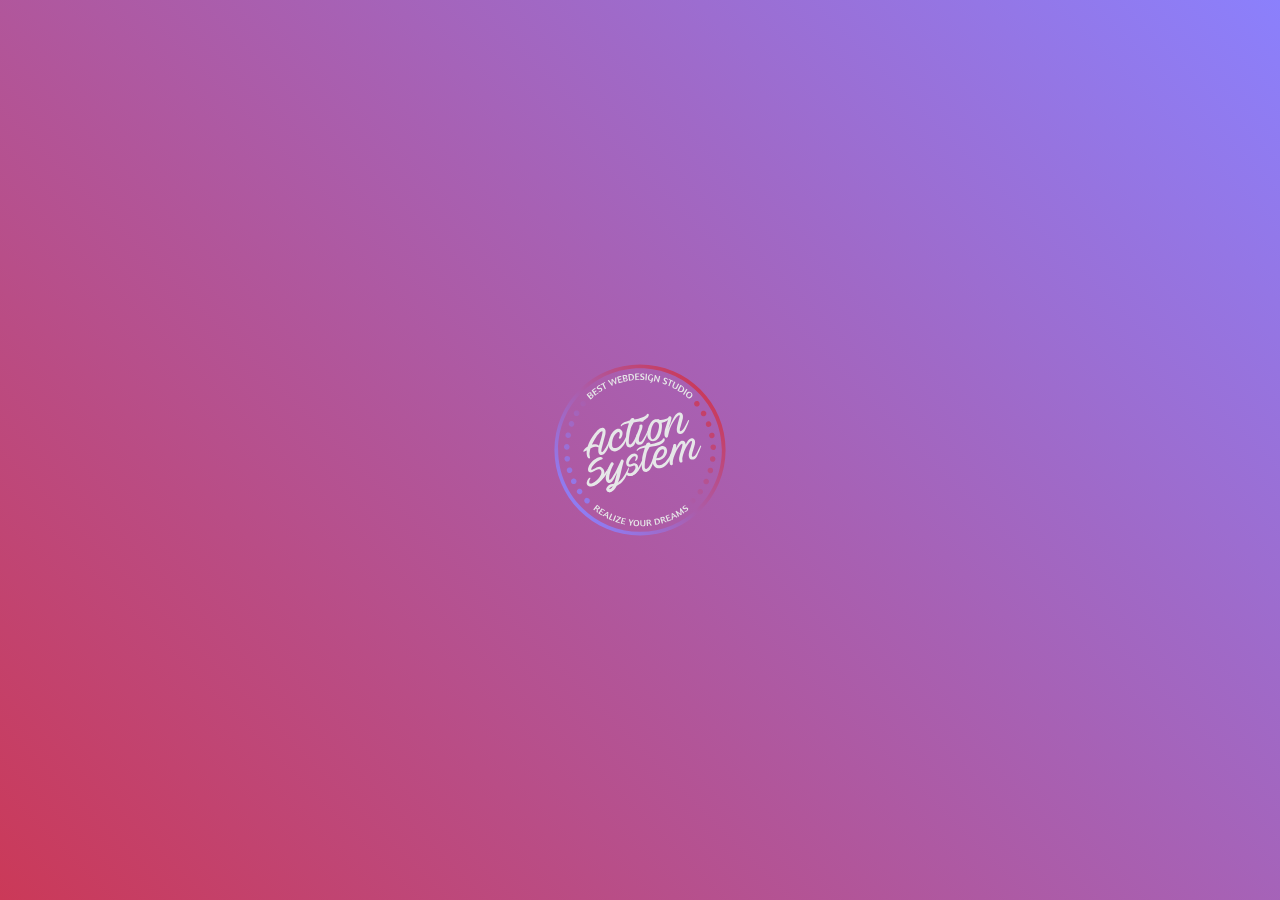
<file: learn-sass/index.html>
<!DOCTYPE html>
<html>
<head>
    <meta charset="UTF-8">
    <meta name="viewport" content="width=device-width, initial-scale=1.0">
    <title>SASS</title>
    <link rel="stylesheet" href="css/wfg.css">
    <link rel="stylesheet" href="css/style.css">
</head>
<body>
    <div class="banner">
        <div class="container full-height">
            <div class="row justify-center items-center full-height">
                <img src="img/action_system.svg" width="186px" height="186px" alt="" class="banner-logo">
            </div>
        </div>
    </div>
    <div class="container category">
        <div class="row justify-around items-center">
            <div class="lg-12 md-12 sm-12 ex-12 empty">

            </div>
            <div class="lg-3 md-4 sm-4 ex-10 page p-m-null">
                <div class="row justify-around items-center full-height main">
                    <div class="lg-3 md-3 sm-3 ex-3 page-logo">
                        <img src="img/action_system.svg" width="80px" height="80px" alt="">
                    </div>
                    <div class="lg-8 md-8 sm-8 ex-8 page-title">
                        Action system
                    </div>
                </div>
                <div class="row justify-center p-m-null page-more">
                    <div onclick="view(this)" href="" class="lg-6 md-6 sm-6 ex-6 p-m-null view">
                        View
                    </div>
                    <div href="" class="lg-6 md-6 sm-6 ex-6 p-m-null hide">
                        <a href="">Open</a>
                    </div>
                </div>
            </div>
            <div class="lg-3 md-4 sm-4 ex-10 page p-m-null">
                <div class="row justify-around items-center full-height main">
                    <div class="lg-3 md-3 sm-3 ex-3 page-logo">
                        <img src="img/action_system.svg" width="80px" height="80px" alt="">
                    </div>
                    <div class="lg-8 md-8 sm-8 ex-8 page-title">
                        Action system
                    </div>
                </div>
                <div class="row justify-center p-m-null page-more">
                    <div onclick="view(this)" href="" class="lg-6 md-6 sm-6 ex-6 p-m-null view">
                        View
                    </div>
                    <div href="" class="lg-6 md-6 sm-6 ex-6 p-m-null hide">
                        <a href="">Open</a>
                    </div>
                </div>
            </div>
            <div class="lg-3 md-4 sm-4 ex-10 page p-m-null">
                <div class="row justify-around items-center full-height main">
                    <div class="lg-3 md-3 sm-3 ex-3 page-logo">
                        <img src="img/action_system.svg" width="80px" height="80px" alt="">
                    </div>
                    <div class="lg-8 md-8 sm-8 ex-8 page-title">
                        Action system
                    </div>
                </div>
                <div class="row justify-center p-m-null page-more">
                    <div onclick="view(this)" href="" class="lg-6 md-6 sm-6 ex-6 p-m-null view">
                        View
                    </div>
                    <div href="" class="lg-6 md-6 sm-6 ex-6 p-m-null hide">
                        <a href="">Open</a>
                    </div>
                </div>
            </div>
            <div class="lg-3 md-4 sm-4 ex-10 page p-m-null">
                <div class="row justify-around items-center full-height main">
                    <div class="lg-3 md-3 sm-3 ex-3 page-logo">
                        <img src="img/action_system.svg" width="80px" height="80px" alt="">
                    </div>
                    <div class="lg-8 md-8 sm-8 ex-8 page-title">
                        Action system
                    </div>
                </div>
                <div class="row justify-center p-m-null page-more">
                    <div onclick="view(this)" href="" class="lg-6 md-6 sm-6 ex-6 p-m-null view">
                        View
                    </div>
                    <div href="" class="lg-6 md-6 sm-6 ex-6 p-m-null hide">
                        <a href="">Open</a>
                    </div>
                </div>
            </div>
            <div class="lg-3 md-4 sm-4 ex-10 page p-m-null">
                <div class="row justify-around items-center full-height main">
                    <div class="lg-3 md-3 sm-3 ex-3 page-logo">
                        <img src="img/action_system.svg" width="80px" height="80px" alt="">
                    </div>
                    <div class="lg-8 md-8 sm-8 ex-8 page-title">
                        Action system
                    </div>
                </div>
                <div class="row justify-center p-m-null page-more">
                    <div onclick="view(this)" href="" class="lg-6 md-6 sm-6 ex-6 p-m-null view">
                        View
                    </div>
                    <div href="" class="lg-6 md-6 sm-6 ex-6 p-m-null hide">
                        <a href="">Open</a>
                    </div>
                </div>
            </div>
            <div class="lg-3 md-4 sm-4 ex-10 page p-m-null">
                <div class="row justify-around items-center full-height main">
                    <div class="lg-3 md-3 sm-3 ex-3 page-logo">
                        <img src="img/action_system.svg" width="80px" height="80px" alt="">
                    </div>
                    <div class="lg-8 md-8 sm-8 ex-8 page-title">
                        Action system
                    </div>
                </div>
                <div class="row justify-center p-m-null page-more">
                    <div onclick="view(this)" href="" class="lg-6 md-6 sm-6 ex-6 p-m-null view">
                        View
                    </div>
                    <div href="" class="lg-6 md-6 sm-6 ex-6 p-m-null hide">
                        <a href="">Open</a>
                    </div>
                </div>
            </div>
            <div class="preview">
                <div class="container full-height">
                    <div class="row justify-center items-center full-height">
                        <div class="lg-6">
                            <div class="row more-info">
                                <img src="img/screen.jpg" alt="" class="lg-12 p-m-null look-page">
                                <div class="lg-12 p-m-null info">
                                    <div class="row justify-center items-center full-height">
                                        <div class="title lg-12"><h2>Action system</h2></div>
                                        <div class="desc lg-12">Lorem ipsum dolor sit amet, consectetur adipisicing elit. Minima, quo explicabo suscipit facilis ipsam fuga. A voluptate minus culpa laudantium praesentium recusandae repellendus, esse cupiditate nisi tempora! Natus ut, odit.</div>
                                        <button class="open lg-offset-8 lg-3">Open</button>
                                    </div>
                                </div>
                            </div>
                        </div>
                    </div>
                </div>
            </div>
        </div>
    </div>
    <script src="js/jquery-2.2.0.js" charset="utf-8"></script>
    <script type="text/javascript">
    $('.preview').fadeOut(0);
    $(document).ready(function() {
        setTimeout(function() {
            $('.banner').animate({
                "height":"200px"
            }, 1000);
        }, 1000);
    });
    function view(x) {
        $('.preview').fadeIn(500);
    };
    $('.preview').click(function() {
        $(this).fadeOut(500);
    });
    </script>
</body>
</html>
</file>
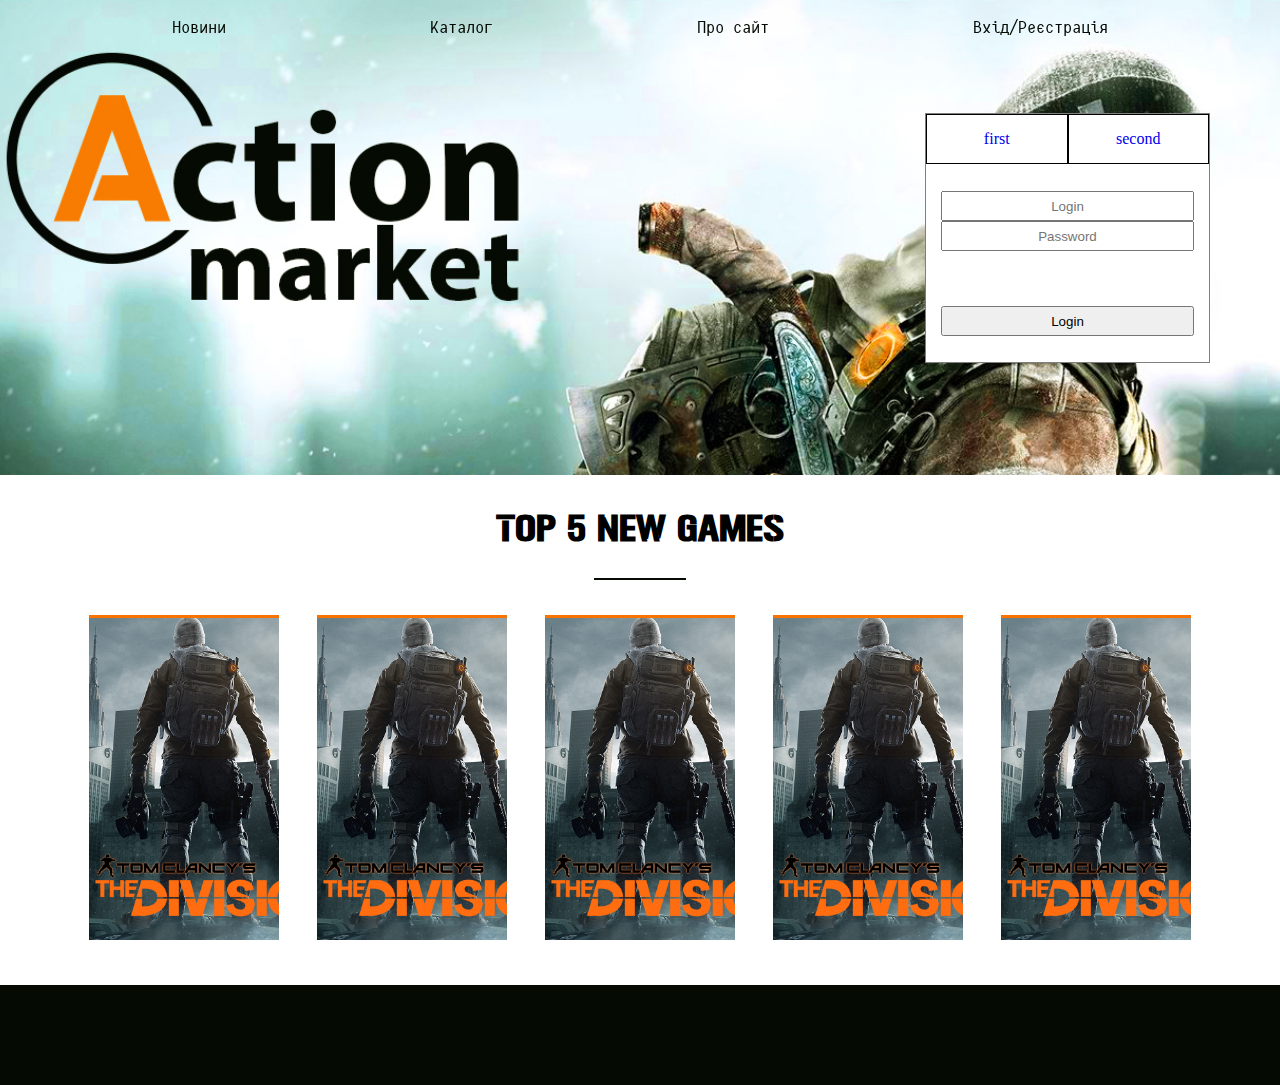
<file: shop/index.html>
<!DOCTYPE html>
<html>
<head>
    <meta charset="UTF-8">
    <meta name="viewport" content="width=device-width, initial-scale=1.0">
    <title>Home page</title>
    <link rel="stylesheet" href="css/wfg.css">
    <link rel="stylesheet" href="css/fonts.css">
    <link rel="stylesheet" href="css/style.css">
</head>
<body>
    <header class="header">
        <div class="container">
            <div class="row justify-around items-center hero-menu">
                <a href="">Новини</a>
                <a href="">Каталог</a>
                <a href="">Про сайт</a>
                <a href="log-reg.html">Вхід/Реєстрація</a>
            </div>
        </div>
    </header>

    <div class="banner p_m">
        <div class="container log-reg full-height">
            <div class="row justify-end items-center full-height">
                <ul class="lg-3 row tabs">
                    <li class="lg-6 row justify-center items-center tab cur"><a href="#t-1">first</a></li>
                    <li class="lg-6 row justify-center items-center tab"><a href="#t-2">second</a></li>
                    <div id="t-1" class="lg-12 row justify-center items-center tabbb">
                        <div class="lg-12 row inputs">
                            <input class="lg-12" type="text" name="login" id="" placeholder="Login">
                            <input class="lg-12" type="passwrod" name="password" id="" placeholder="Password">
                        </div>

                        <input class="lg-12" type="button" name="log" id="" value="Login">
                    </div>
                    <div id="t-2" class="lg-12 row justify-center items-center tabbb">
                        <div class="lg-12 row inputs">
                            <input class="lg-12" type="text" name="login" id="" placeholder="Login">
                            <input class="lg-12" type="passwrod" name="password" id="" placeholder="Password">
                            <input class="lg-12" type="passwrod" name="repassword" id="" placeholder="Re-Password">
                        </div>
                        <input class="lg-12" type="button" name="log" id="" value="Login">
                    </div>
                </ul>
            </div>
        </div>
    </div>
    <div class="new-5">
        <div class="container">
            <div class="row justify-around items-center">
                <h1 class="lg-12 text">
                    TOP 5 NEW GAMES
                </h1>
                <div class=" lg-12 row justify-center line">
                    <div class="lg-1 second-line">

                    </div>
                </div>
                <div class="lg-2 row short-game p_m">
                    <div class="lg-12 control p_m">
                        <div class="row justify-center items-center full-height">
                            <div class="lg-6 view">
                                <a href="">View</a>
                            </div>
                            <div class="lg-6 buy">
                                <a href="">Buy</a>
                            </div>
                            <div class="lg-12 title">
                                <h5>The Division</h5>
                            </div>
                            <div class="lg-12 price">
                                <h4>500 uah</h4>
                            </div>
                        </div>
                    </div>
                    <img src="img/the_division.jpg" alt="">
                </div>
                <div class="lg-2 row short-game p_m">
                    <div class="lg-12 control p_m">
                        <div class="row justify-center items-center full-height">
                            <div class="lg-6 view">
                                <a href="">View</a>
                            </div>
                            <div class="lg-6 buy">
                                <a href="">Buy</a>
                            </div>
                            <div class="lg-12 title">
                                <h5>The Division</h5>
                            </div>
                            <div class="lg-12 price">
                                <h4>500 uah</h4>
                            </div>
                        </div>
                    </div>
                    <img src="img/the_division.jpg" alt="">
                </div>
                <div class="lg-2 row short-game p_m">
                    <div class="lg-12 control p_m">
                        <div class="row justify-center items-center full-height">
                            <div class="lg-6 view">
                                <a href="">View</a>
                            </div>
                            <div class="lg-6 buy">
                                <a href="">Buy</a>
                            </div>
                            <div class="lg-12 title">
                                <h5>The Division</h5>
                            </div>
                            <div class="lg-12 price">
                                <h4>500 uah</h4>
                            </div>
                        </div>
                    </div>
                    <img src="img/the_division.jpg" alt="">
                </div>
                <div class="lg-2 row short-game p_m">
                    <div class="lg-12 control p_m">
                        <div class="row justify-center items-center full-height">
                            <div class="lg-6 view">
                                <a href="">View</a>
                            </div>
                            <div class="lg-6 buy">
                                <a href="">Buy</a>
                            </div>
                            <div class="lg-12 title">
                                <h5>The Division</h5>
                            </div>
                            <div class="lg-12 price">
                                <h4>500 uah</h4>
                            </div>
                        </div>
                    </div>
                    <img src="img/the_division.jpg" alt="">
                </div>
                <div class="lg-2 row short-game p_m">
                    <div class="lg-12 control p_m">
                        <div class="row justify-center items-center full-height">
                            <div class="lg-6 view">
                                <a href="">View</a>
                            </div>
                            <div class="lg-6 buy">
                                <a href="">Buy</a>
                            </div>
                            <div class="lg-12 title">
                                <h5>The Division</h5>
                            </div>
                            <div class="lg-12 price">
                                <h4>500 uah</h4>
                            </div>
                        </div>
                    </div>
                    <img src="img/the_division.jpg" alt="">
                </div>
            </div>
        </div>
    </div>
    <footer>

    </footer>
    <script src="js/jquery-2.2.0.js" charset="utf-8"></script>
    <script src="js/jquery.transform2d.js" charset="utf-8"></script>
    <script src="js/jquery.animate-shadow.js" charset="utf-8"></script>
    <script src="js/common.js" charset="utf-8"></script>
    <script>
        $(window).scroll(function(){
            if ($(this).scrollTop() > 1) {
                $('header').css('background','rgb(255, 255, 255)');
                $('header').css('border-bottom','solid 1px black');
            }
            else if ($(this).scrollTop() < 1) {
                $('header').css('background','transparent');
                $('header').css('border-bottom','none');
            }
    });
    $('.row a').click(function(event) {
        event.preventDefault();
        $(this).parent().addClass('cur');
        $(this).parent().siblings().removeClass('cur');
        var tab = $(this).attr("href");
        $(".tabbb").not(tab).css("display", "none");
        $(tab).fadeIn();
    });
    </script>
</body>
</html>
</file>
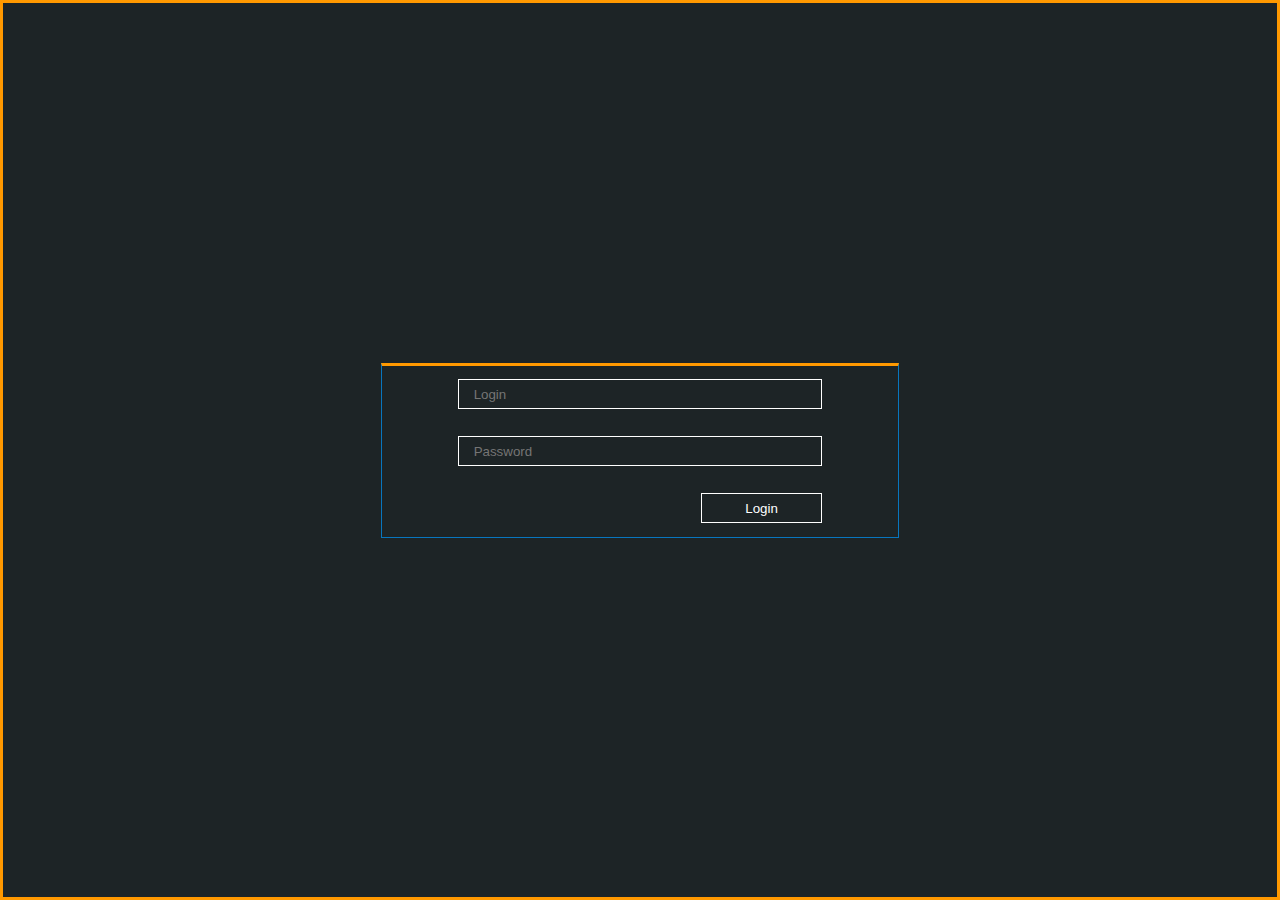
<file: Applications/authform/index.html>
<!DOCTYPE html>
<html>
<head>
    <meta charset="UTF-8">
    <title>Auth</title>
    <link rel="stylesheet" href="css/wfg.css">
    <link rel="stylesheet" href="css/fonts.css">
    <link rel="stylesheet" href="css/main.css">
</head>
<body>
    <div class="full_page container">
        <div class="row justify-center items-center full_height">
            <form class="form_auth lg-5 row justify-around items-center" action="">
                <input class="login_t lg-9" type="text" name="login" placeholder="Login">
                <input class="password_t lg-9" type="password" name="password" placeholder="Password">
                <div class="lg-9 row justify-end p-off">
                    <input class="submit_b lg-4" type="submit" name="submit" value="Login">
                </div>
            </form>
        </div>
    </div>
</body>
</html>
</file>
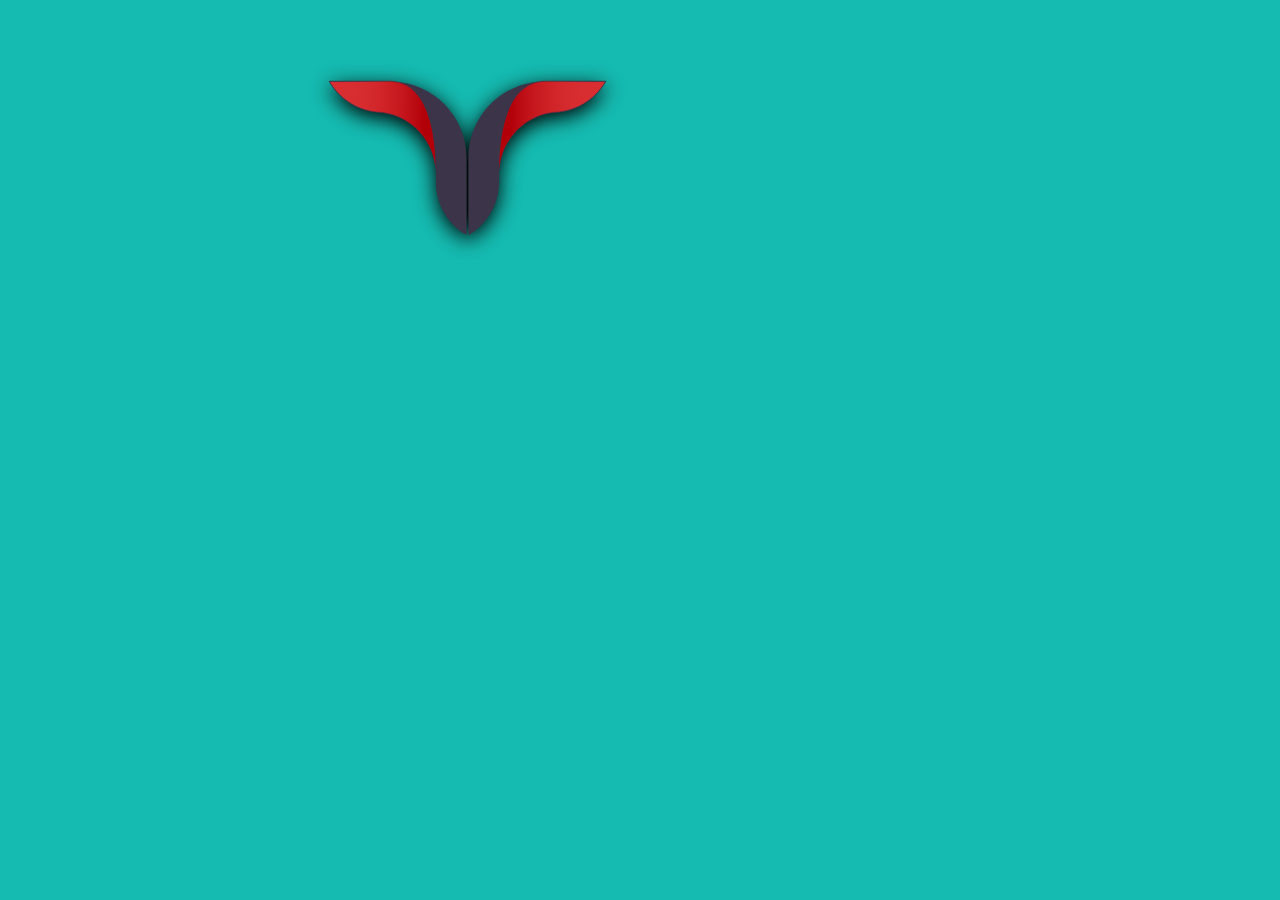
<file: Laboratory/prob/index.html>
<!DOCTYPE html>
<html>
<head>
    <meta charset="UTF-8">
    <title>prob</title>
    <link rel="stylesheet" href="css/main.css">
    <link rel="stylesheet" href="css/wfg.css">
</head>
<body>
    <!-- <div class="container">
        <div class="row bg justify-center items-center">
            <div class="lg-12">
                <div class="op_red_1">

                </div>
                <div class="op_blue_1">

                </div>
                <div class="op_red_2">

                </div>
                <div class="op_red_m_1">

                </div>
                <div class="op_red_m_2">

                </div>
                <div class="op_blue_2">

                </div>
                <div class="op_text">
                    NETMIX
                </div>
            </div>
        </div>
    </div> -->
    <div class="new row justify-center items-center">
        <!-- <img src="img/new.svg" alt=""> -->
        <svg id="Layer_1">
        <g>
    	<image overflow="visible" width="1410" height="892" xlink:href="img/64FDC24B.png"  transform="matrix(0.24 0 0 0.24 -1.6544 5.8333)"></image>
    	<g>
        <g>
			<path fill="#3C3449" d="M242.4,31.4c-41.1,1.4-74,35.2-74,76.6c0,0.1,0,0.2,0,0.3v76.4h0.6c18-10.7,30.1-30.3,30.1-52.8l0-8.6
				c0-1.2,0-2.4,0.1-3.6C199.3,89.9,205,33.9,242.4,31.4z"/>
			<path fill="#D82E31" stroke="#3C3449" stroke-miterlimit="10" d="M245.1,31.3c-0.9,0-1.8,0-2.7,0.1
				c-37.4,2.6-43.1,58.5-43.2,88.4c1.7-29.6,24.4-53.6,53.5-57.3c0,0,0.5-0.1,0.9-0.1c1.9-0.2,3.8-0.3,5.7-0.4
				c20-2.2,37-14,46.5-30.7H245.1z"/>
			<linearGradient id="SVGID_1_" gradientUnits="userSpaceOnUse" x1="210.8471" y1="75.7899" x2="290.6672" y2="74.2171">
				<stop  offset="0" style="stop-color:#B20009"/>
				<stop  offset="1" style="stop-color:#D82E31;stop-opacity:0"/>
			</linearGradient>
			<path fill="url(#SVGID_1_)" d="M245.1,31.3c-0.9,0-1.8,0-2.7,0.1c-37.4,2.6-43.1,58.5-43.2,88.4c1.7-29.6,24.4-53.6,53.5-57.3
				c0,0,0.5-0.1,0.9-0.1c1.9-0.2,3.8-0.3,5.7-0.4c20-2.2,37-14,46.5-30.7H245.1z"/>
			<path fill="#3C3449" d="M92.6,31.4c41.1,1.4,74,35.2,74,76.6c0,0.1,0,0.2,0,0.3v76.4H166c-18-10.7-30.1-30.3-30.1-52.8l0-8.6
				c0-1.2,0-2.4-0.1-3.6C135.7,89.9,129.9,33.9,92.6,31.4z"/>
			<path fill="#D82E31" stroke="#3C3449" stroke-miterlimit="10" d="M89.9,31.3c0.9,0,1.8,0,2.7,0.1c37.4,2.6,43.1,58.5,43.2,88.4
				c-1.7-29.6-24.4-53.6-53.5-57.3c0,0-0.5-0.1-0.9-0.1c-1.9-0.2-3.8-0.3-5.7-0.4c-20-2.2-37-14-46.5-30.7H89.9z"/>

				<linearGradient id="SVGID_2_" gradientUnits="userSpaceOnUse" x1="-1761.1528" y1="75.7899" x2="-1681.3328" y2="74.2171" gradientTransform="matrix(-1 0 0 1 -1637.0374 0)">
				<stop  offset="0" style="stop-color:#B20009"/>
				<stop  offset="1" style="stop-color:#D82E31;stop-opacity:0"/>
			</linearGradient>
			<path fill="url(#SVGID_2_)" d="M89.9,31.3c0.9,0,1.8,0,2.7,0.1c37.4,2.6,43.1,58.5,43.2,88.4c-1.7-29.6-24.4-53.6-53.5-57.3
				c0,0-0.5-0.1-0.9-0.1c-1.9-0.2-3.8-0.3-5.7-0.4c-20-2.2-37-14-46.5-30.7H89.9z"/>
		</g>
        </svg>
    </div>
    <script src="js/jquery-2.1.4.js" charset="utf-8"></script>
    <script src="js/jquery.transform2d.js" charset="utf-8"></script>
    <script src="js/boxshadow.js" charset="utf-8"></script>
    <script type="text/javascript">
        $(document).ready(function() {

            $('.new svg').animate({
                'margin-top': '-250px'
            }, 1000);
            setTimeout(function() {
                $('svg image').fadeOut(2000);
            }, 1000);

            $('.op_red_1').animate({
                'margin-left': '200px'
            }, 1000)
            $('.op_red_2').animate({
                'margin-left': '620px'
            }, 1000)
            setTimeout(function() {
                $('.op_blue_1').animate({
                    'top': '125px'
                }, 1000)
            }, 1000);
            setTimeout(function() {
                $('.op_red_m_1').animate({
                    'margin-left': '212.5px'
                }, 1000)
                $('.op_red_m_2').animate({
                    'margin-left': '632.5px'
                }, 1000)
            }, 2000)
            setTimeout(function() {
                $('.op_blue_2').css('opacity', 1);
                $('.op_blue_2').animate({
                    'transform': 'scale(1, 1) rotate(45deg)'
                }, 1000)
            }, 3000)
            setTimeout(function() {
                $('.op_text').animate({
                    'opacity': '1',
                }, 1000)
            }, 4000)
        });
    </script>
</body>
</html>
</file>
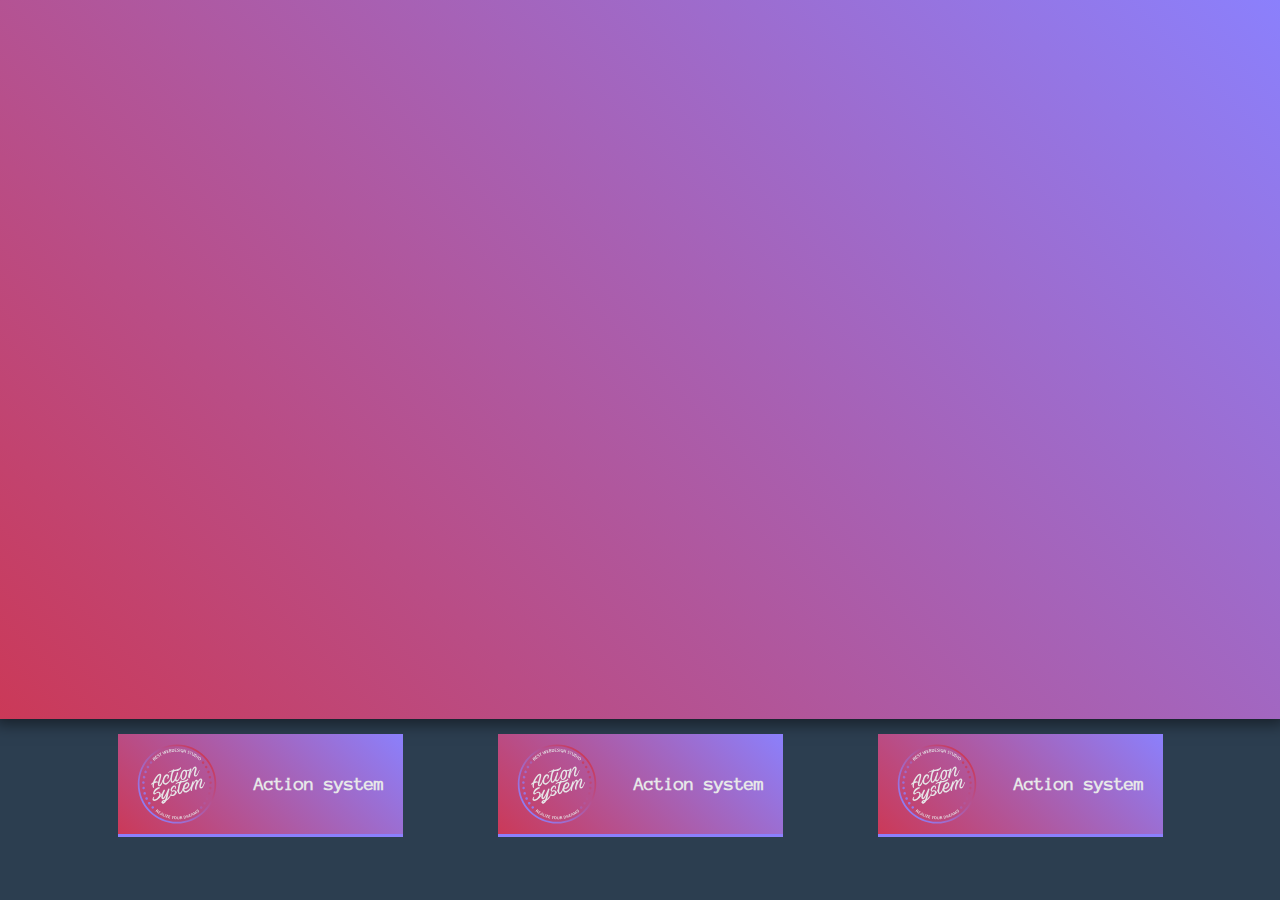
<file: login_page/categories.html>
<!DOCTYPE html>
<html>
<head>
    <meta charset="UTF-8">
    <meta name="viewport" content="width=device-width, initial-scale=1.0">
    <title>Categories</title>
    <link rel="stylesheet" href="wfg.css">
    <link rel="stylesheet" href="categories.css">
    <style media="screen">

    </style>
</head>
<body>
    <div class="load-page">

    </div>
    <div class="container category">
        <div class="row justify-around">
            <div onmouseenter="enter(this)" class="lg-3 page">
                <div class="row items-center full-height">
                    <img src="action_system.svg" alt="" width="86px" height="86px" class="lg-5 page-logo">
                    <h3 class="lg-7 page-title">Action system</h3>
                </div>
                <div class="row page-more">
                    <a href="" class="lg-6 page-view">
                        View
                    </a>
                    <a href="" class="lg-6 page-hide">
                        Hide
                    </a>
                </div>
            </div>
            <div onmouseenter="enter(this)" class="lg-3 page">
                <div class="row items-center full-height">
                    <img src="action_system.svg" alt="" width="86px" height="86px" class="lg-5 page-logo">
                    <h3 class="lg-7 page-title">Action system</h3>
                </div>
                <div class="row page-more">
                    <a href="" class="lg-6 page-view">
                        View
                    </a>
                    <a href="" class="lg-6 page-hide">
                        Hide
                    </a>
                </div>
            </div>
            <div onmouseenter="enter(this)" class="lg-3 page">
                <div class="row items-center full-height">
                    <img src="action_system.svg" alt="" width="86px" height="86px" class="lg-5 page-logo">
                    <h3 class="lg-7 page-title">Action system</h3>
                </div>
                <div class="row page-more">
                    <a href="" class="lg-6 page-view">
                        View
                    </a>
                    <a href="" class="lg-6 page-hide">
                        Hide
                    </a>
                </div>
            </div>
        </div>
    </div>
    <script src="jquery-2.2.0.js" charset="utf-8"></script>
    <script src="jquery.transform2d.js" charset="utf-8"></script>
    <script type="text/javascript">
        $(document).ready(function() {
            setTimeout(function() {
                $('.load-page').animate({
                    "height":"200px"
                }, 500);
            }, 500);
        });
        function enter(x) {
            $(x).children('.page-more').animate({
                "height":"25px"
            }, 250);
            setTimeout(function() {
                $(x).children('.page-more').children().animate({
                    "opacity":1
                }, 250);
            }, 500);
        };
        $('.page').mouseleave(function() {
            $('.page-more').animate({
                height: 0
            }, 250);
            $('.page-more').children().animate({
                "opacity": 0
            }, 250);
        });
        if ($('.page-more').css('height',0)) {
            $('.page-more a').css('opacity',0);
        }
    </script>
</body>
</html>
</file>
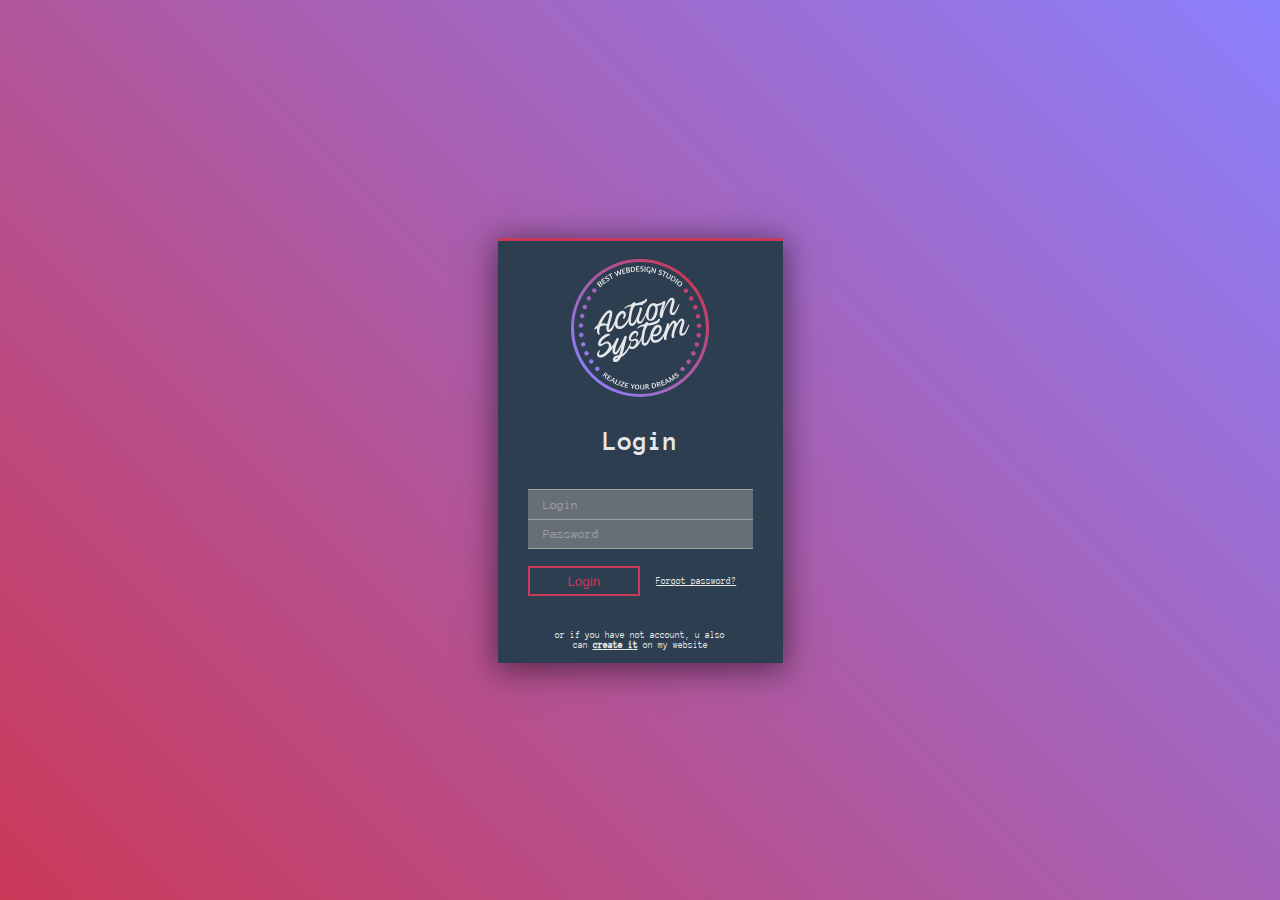
<file: login_page/login.html>
<!DOCTYPE html>
<html>
<head>
    <meta charset="UTF-8">
    <meta name="viewport" content="width=device-width, initial-scale=1.0">
    <title>Login Page</title>
    <link rel="stylesheet" href="wfg.css">
    <link rel="stylesheet" href="main.css">
</head>
<body>
    <div class="all_page full_height">
        <!-- Виведення повідомлення зверху
         <div class="error">
            <div class="container">
                <div class="row justify-center">
                    <div class="lg-12 row">
                        <h3 class="lg-12">Please check your inputs login or password on corrected</h3>
                    </div>
                </div>
            </div>
        </div>
        <div class="excelent">
            <div class="container">
                <div class="row justify-center">
                    <div class="lg-12 row">
                        <h3 class="lg-12">All values are good</h3>
                    </div>
                </div>
            </div>
        </div> -->
        <div class="container full_height">
            <div class="row justify-center items-center full_height">
                <div class="lg-3 md-4 sm-6 ex-8 row form_login">
                    <div class="ex_er">
                        <h4></h4>
                    </div>
                    <div class="row items-center full_height">
                        <div class="lg-12 md-12 sm-12 ex-12 row justify-center logo">
                            <img src="action_system.svg" width="150" height="150" alt="">
                        </div>
                        <div class="lg-12 md-12 sm-12 ex-12 row justify-center title">
                            <h1>Login</h1>
                        </div>
                        <form class="row justify-center items-center form_log" action="" method="post">
                            <div class="lg-12 md-12 sm-12 ex-12 row inputs">
                                <input id="log" class="lg-12 md-12 sm-12 ex-12 log required" type="text" placeholder="Login">
                                <input id="pass" class="lg-12 md-12 sm-12 ex-12 required" type="password" placeholder="Password">
                            </div>
                            <div class="lg-12 md-12 sm-12 ex-12 row justify-around sub">
                                <input class="lg-6 md-6 sm-6 ex-6 submit_button" onclick="cl()" type="button" value="Login">
                                <a class="lg-6 md-6 sm-6 ex-6 pass" href="">Forgot password?</a>
                            </div>
                        </form>
                        <div class="lg-12 md-12 sm-12 ex-12 row justify-center link_reg">
                            <p class="lg-11 md-11 sm-11 ex-11">or if you have not account, u also can <b><a href="">create it</a></b> on my website</p>
                        </div>
                    </div>
                </div>
            </div>
        </div>
    </div>
</body>
<script src="jquery-2.2.0.js" charset="utf-8"></script>
<script src="jquery.transform2d.js" charset="utf-8"></script>
<script type="text/javascript">
    function cl() {
        if ($.trim($('input[type=text].required').val()) != '' && $.trim($('input[type=password].required').val()) != '') {
            $('.ex_er').animate({
                height:0
            }, 500);
            setTimeout(function() {
                $('.ex_er').css("background","rgb(138, 194, 73)");
                $('.ex_er').animate({
                    height:"25px"
                }, 500);
                $('.ex_er').children('h4').text('All values are good');
            }, 500);
            setTimeout(function() {
                $('.ex_er').animate({
                    height:0
                }, 500);
            }, 3000);
            setTimeout(function() {
                $('.ex_er').children('h4').text('');
                window.location= "sites.html";
            }, 3499);
        }
        else {
            $('.ex_er').animate({
                height:0
            }, 500);
            setTimeout(function() {
                $('.ex_er').css("background","rgb(243, 66, 53)");
                $('.ex_er').animate({
                    height:"25px"
                }, 500);
                $('.ex_er').children('h4').text('Values not correct');
            }, 500);
            setTimeout(function() {
                $('.ex_er').animate({
                    height:0
                }, 500);
            }, 3000);
            setTimeout(function() {
                $('.ex_er').children('h4').text('');
            }, 3499);
        }
    };
</script>
</html>
<!--




VSE TYT !!!!!!!!!!!!!!!!!!!!!!!!!!!!!!!!!!




function cl() {
    if ($.trim($('input[type=text].required').val()) != '' && $.trim($('input[type=password].required').val()) != '') {
        $('.error').animate({
            "margin-top":"-55px"
        }, 1000);
        $('.excelent').animate({
            "margin-top":0
        }, 1000);
        setTimeout(function() {
            $('.excelent').animate({
                "margin-top":"-55px"
            }, 1000);
        }, 3000);
    }
    else {
        $('.excelent').animate({
            "margin-top":"-55px"
        }, 1000);
        $('.error').animate({
            "margin-top":0
        }, 1000);
        setTimeout(function() {
            $('.error').animate({
                "margin-top":"-55px"
            }, 1000);
        }, 3000);
    }
};
 -->
<!-- $('.submit_button').click(function() {
    if (($('.log').val() == '') && ($('.pass').val() == '')) {
        $('.error').animate({
            "margin-top":"-55px"
        }, 1000);
        $('.excelent').animate({
            "margin-top":0
        }, 1000);
        setTimeout(function() {
            $('.excelent').animate({
                "margin-top":"-55px"
            }, 1000);
        }, 3000);
    }
    else {
        $('.excelent').animate({
            "margin-top":"-55px"
        }, 1000);
        $('.error').animate({
            "margin-top":0
        }, 1000);
        setTimeout(function() {
            $('.error').animate({
                "margin-top":"-55px"
            }, 1000);
        }, 3000);
    };
}); -->
</file>
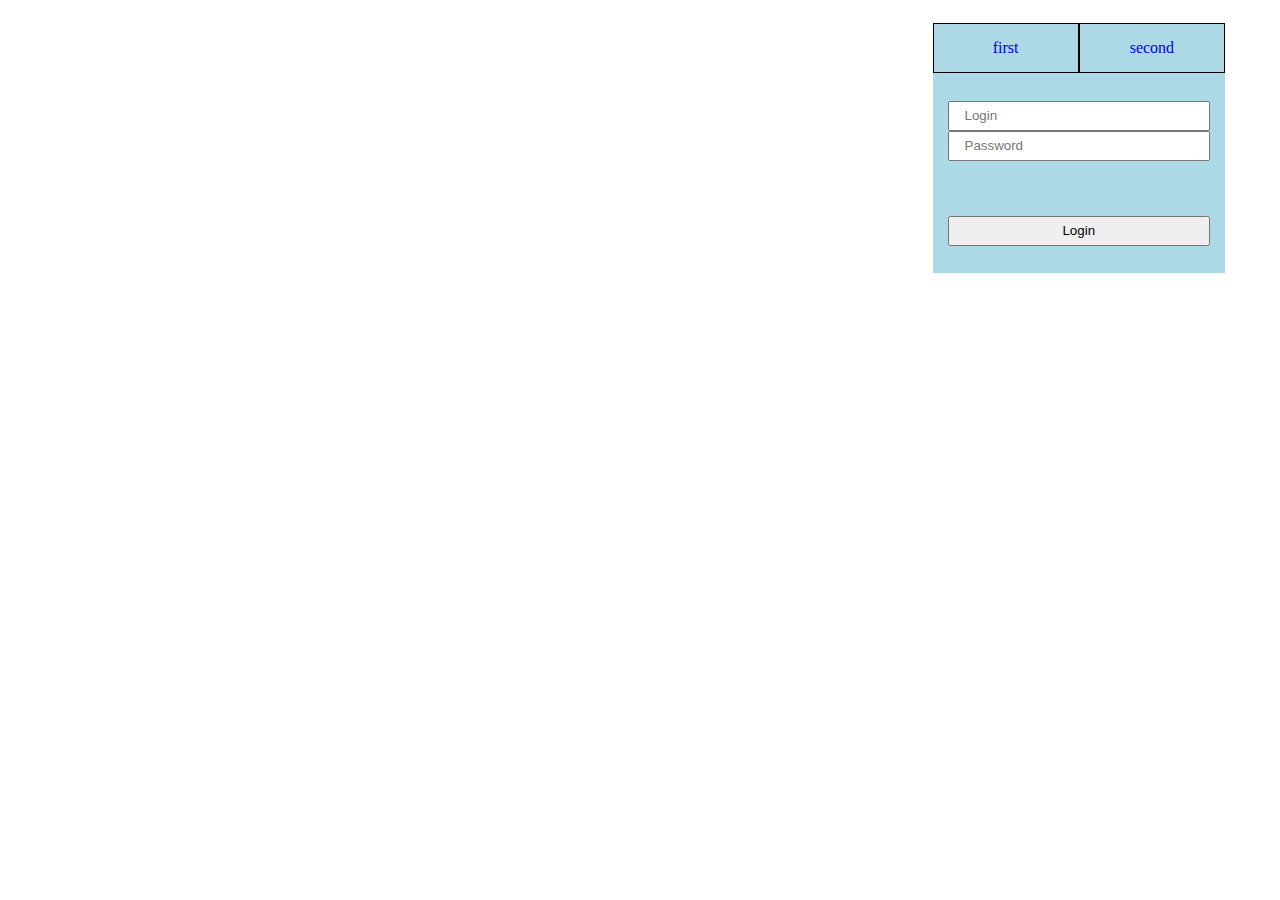
<file: login_page/lol.html>
<!DOCTYPE html>
<html lang="en">
<head>
    <meta charset="UTF-8">
    <title>Document</title>
    <link rel="stylesheet" href="wfg.css">
    <style>
.tabbb {
    display: none;
    height: 200px;
}
.tabbb input {
    height: 30px;
}
#t-1 {
    display: flex;
}
li {
    list-style: none;
}
a {
    text-decoration: none;
}
.tabs {
    background: lightblue;
    padding: 0;
    margin: 0;
}
.tab {
    height: 50px;
    border: solid 1px black;
}
.inputs {
    padding: 0;
    margin: 0;
}
    </style>
</head>
<body>
    <div class="container">
        <div class="row justify-end">
            <ul class="lg-3 row tabs">
                <li class="lg-6 row justify-center items-center tab cur"><a href="#t-1">first</a></li>
                <li class="lg-6 row justify-center items-center tab"><a href="#t-2">second</a></li>
                <div id="t-1" class="lg-12 row justify-center items-center tabbb">
                    <div class="lg-12 row inputs">
                        <input class="lg-12" type="text" name="login" id="" placeholder="Login">
                        <input class="lg-12" type="passwrod" name="password" id="" placeholder="Password">
                    </div>

                    <input class="lg-12" type="button" name="log" id="" value="Login">
                </div>
                <div id="t-2" class="lg-12 row justify-center items-center tabbb">
                    <div class="lg-12 row inputs">
                        <input class="lg-12" type="text" name="login" id="" placeholder="Login">
                        <input class="lg-12" type="passwrod" name="password" id="" placeholder="Password">
                        <input class="lg-12" type="passwrod" name="repassword" id="" placeholder="Re-Password">
                    </div>
                    <input class="lg-12" type="button" name="log" id="" value="Login">
                </div>
            </ul>
        </div>
    </div>
    <script src="jquery-2.2.0.js" charset="utf-8"></script>
<script>
$('.row a').click(function(event) {
    event.preventDefault();
    $(this).parent().addClass('cur');
    $(this).parent().siblings().removeClass('cur');
    var tab = $(this).attr("href");
    $(".tabbb").not(tab).css("display", "none");
    $(tab).fadeIn();
});
</script>
</body>
</html>
</file>
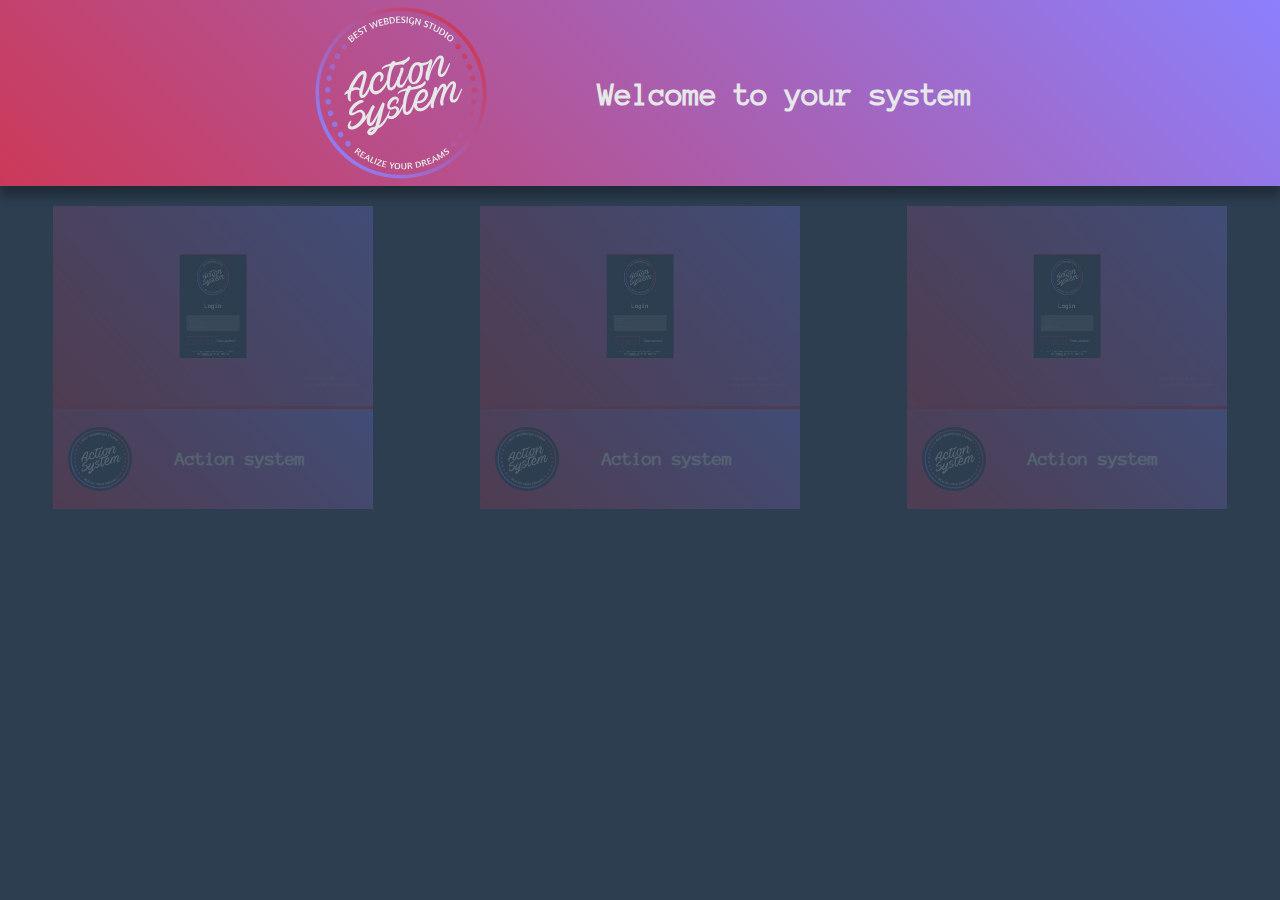
<file: login_page/sites.html>
<!DOCTYPE html>
<html>
<head>
    <meta charset="UTF-8">
    <meta name="viewport" content="width=device-width, initial-scale=1.0">
    <title>Document</title>
    <link rel="stylesheet" href="wfg.css">
    <link rel="stylesheet" href="main.css">
</head>
<body>
    <div class="next min-height">
        <div class="container full_width p_m">
            <div class="row justify-center banner">
                <div class="lg-12 md-12 sm-12 ex-12 row justify-center items-center big-logo">
                    <a href="login.html"><img src="action_system.svg" width="186px" height="186px" alt="" /></a>
                    <h1 class="lg-offset-1">Welcome to your system</h1>
                </div>
            </div>
        </div>
        <div class="container full_height category full_width">
            <div class="row justify-around items-center full_height">
                <div onmouseenter="enter(this)" class="lg-3 md-5 sm-7 ex-12 row justify-center site">
                    <div class="lg-12 md-12 sm-12 ex-12 this-page">
                        <img src="page.jpg" width="100%" height="100%" alt="">
                    </div>
                    <div class="lg-12 md-12 sm-12 ex-12 row justify-around p_m control">
                        <div onclick="click_hide(this)" class="lg-6 md-6 sm-6 ex-6 hide">Hide</div>
                        <div class="lg-6 md-6 sm-6 ex-6 view"><a href="">View</a></div>
                    </div>
                    <div class="logo_site row items-center">
                        <div class="lg-4 md-4 sm-4 ex-4 logo"><img src="action_system.svg" width="64px" height="64px" alt="" /></div>
                        <div class="lg-8 md-8 sm-8 ex-8 name"><h3>Action system</h3></div>
                    </div>
                </div>
                <div onmouseenter="enter(this)" class="lg-3 md-5 sm-7 ex-12 row justify-center site">
                    <div class="lg-12 md-12 sm-12 ex-12 this-page">
                        <img src="page.jpg" width="100%" height="100%" alt="">
                    </div>
                    <div class="lg-12 md-12 sm-12 ex-12 row justify-around p_m control">
                        <div onclick="click_hide(this)" class="lg-6 md-6 sm-6 ex-6 hide">Hide</div>
                        <div class="lg-6 md-6 sm-6 ex-6 view"><a href="">View</a></div>
                    </div>
                    <div class="logo_site row items-center">
                        <div class="lg-4 md-4 sm-4 ex-4 logo"><img src="action_system.svg" width="64px" height="64px" alt="" /></div>
                        <div class="lg-8 md-8 sm-8 ex-8 name"><h3>Action system</h3></div>
                    </div>
                </div>
                <div onmouseenter="enter(this)" class="lg-3 md-5 sm-7 ex-12 row justify-center site">
                    <div class="lg-12 md-12 sm-12 ex-12 this-page">
                        <img src="page.jpg" width="100%" height="100%" alt="">
                    </div>
                    <div class="lg-12 md-12 sm-12 ex-12 row justify-around p_m control">
                        <div onclick="click_hide(this)" class="lg-6 md-6 sm-6 ex-6 hide">Hide</div>
                        <div class="lg-6 md-6 sm-6 ex-6 view"><a href="">View</a></div>
                    </div>
                    <div class="logo_site row items-center">
                        <div class="lg-4 md-4 sm-4 ex-4 logo"><img src="action_system.svg" width="64px" height="64px" alt="" /></div>
                        <div class="lg-8 md-8 sm-8 ex-8 name"><h3>Action system</h3></div>
                    </div>
                </div>
            </div>
        </div>
    </div>
</body>
<script src="jquery-2.2.0.js" charset="utf-8"></script>
<script src="jquery.transform2d.js" charset="utf-8"></script>
<script src="jquery.animate-shadow.js" charset="utf-8"></script>
<script type="text/javascript">
    function enter(x) {
        $(x).children('.control').animate({
            height:"25px"
        }, 250);
    };
    $('.site').mouseleave(function() {
        $('.control').animate({
            height:0
        }, 250);
    });
    function click_hide(x) {
        $(x).parent('.control').parent('.site').fadeOut(500);
    };
    $(document).ready(function() {
        $('.banner').css("display","block");
        $('.banner').animate({
            "height":"186px"
        }, 500);
        setTimeout(function() {
            $('.site').animate({
                "opacity":1
            }, 500);
        }, 500);

    });
</script>
</html>
</file>
<file: learn-sass/css/wfg.css>
.container
{
    margin-right: auto;
    margin-left: auto;
    padding: 15px;
}
.row
{
    display: -webkit-box;
    display: -webkit-flex;
    display: -ms-flexbox;
    display:         flex;
            flex-direction: row;

    -webkit-box-orient: horizontal;
    -webkit-box-direction: normal;
    -webkit-flex-direction: row;
        -ms-flex-direction: row;
    -webkit-flex-wrap: wrap;
        -ms-flex-wrap: wrap;
            flex-wrap: wrap;
}
.row-reverse
{
    display: -webkit-box;
    display: -webkit-flex;
    display: -ms-flexbox;
    display:         flex;
            flex-direction: row-reverse;

    -webkit-box-orient: horizontal;
    -webkit-box-direction: reverse;
    -webkit-flex-direction: row-reverse;
        -ms-flex-direction: row-reverse;
    -webkit-flex-wrap: wrap;
        -ms-flex-wrap: wrap;
            flex-wrap: wrap;
}
.column
{
    display: -webkit-box;
    display: -webkit-flex;
    display: -ms-flexbox;
    display:         flex;
            flex-direction: column;

    -webkit-box-orient: vertical;
    -webkit-box-direction: normal;
    -webkit-flex-direction: column;
        -ms-flex-direction: column;
    -webkit-flex-wrap: wrap;
        -ms-flex-wrap: wrap;
            flex-wrap: wrap;
}
.column-reverse
{
    display: -webkit-box;
    display: -webkit-flex;
    display: -ms-flexbox;
    display:         flex;
            flex-direction: column-reverse;

    -webkit-box-orient: vertical;
    -webkit-box-direction: reverse;
    -webkit-flex-direction: column-reverse;
        -ms-flex-direction: column-reverse;
    -webkit-flex-wrap: wrap;
        -ms-flex-wrap: wrap;
            flex-wrap: wrap;
}
.justify-start
{
    -webkit-box-pack: start;
    -webkit-justify-content: flex-start;
    -ms-flex-pack: start;
            justify-content: flex-start;
}
.justify-end
{
    -webkit-box-pack: end;
    -webkit-justify-content: flex-end;
    -ms-flex-pack: end;
            justify-content: flex-end;
}
.justify-center
{
    -webkit-box-pack: center;
    -webkit-justify-content: center;
    -ms-flex-pack: center;
            justify-content: center;
}
.justify-between
{
    -webkit-box-pack: justify;
    -webkit-justify-content: space-between;
    -ms-flex-pack: justify;
            justify-content: space-between;
}
.justify-around
{
    -webkit-justify-content: space-around;
    -ms-flex-pack: distribute;
            justify-content: space-around;
}
.items-start
{
    -webkit-box-align: start;
    -webkit-align-items: flex-start;
    -ms-flex-align: start;
            align-items: flex-start;
}
.items-end
{
    -webkit-box-align: end;
    -webkit-align-items: flex-end;
    -ms-flex-align: end;
            align-items: flex-end;
}
.items-center
{
    -webkit-box-align: center;
    -webkit-align-items: center;
    -ms-flex-align: center;
            align-items: center;
}
.items-stretch
{
    -webkit-box-align: stretch;
    -webkit-align-items: stretch;
    -ms-flex-align: stretch;
            align-items: stretch;
}
.items-baseline
{
    -webkit-box-align: baseline;
    -webkit-align-items: baseline;
    -ms-flex-align: baseline;
            align-items: baseline;
}
.content-start
{
    -webkit-align-content: flex-start;
    -ms-flex-line-pack: start;
            align-content: flex-start;
}
.content-end
{
    -webkit-align-content: flex-end;
    -ms-flex-line-pack: end;
            align-content: flex-end;
}
.content-center
{
    -webkit-align-content: center;
    -ms-flex-line-pack: center;
            align-content: center;
}
.content-between
{
    -webkit-align-content: space-between;
    -ms-flex-line-pack: justify;
            align-content: space-between;
}
.content-around
{
    -webkit-align-content: space-around;
    -ms-flex-line-pack: distribute;
            align-content: space-around;
}
.content-stretch
{
    -webkit-align-content: stretch;
    -ms-flex-line-pack: stretch;
            align-content: stretch;
}
.self-auto
{
    -webkit-align-self: auto;
    -ms-flex-item-align: auto;
            align-self: auto;
}
.self-start
{
    -webkit-align-self: flex-start;
    -ms-flex-item-align: start;
            align-self: flex-start;
}
.self-end
{
    -webkit-align-self: flex-end;
    -ms-flex-item-align: end;
            align-self: flex-end;
}
.self-center
{
    -webkit-align-self: center;
    -ms-flex-item-align: center;
            align-self: center;
}
.self-baseline
{
    -webkit-align-self: baseline;
    -ms-flex-item-align: baseline;
            align-self: baseline;
}
.self-stretch
{
    -webkit-align-self: stretch;
    -ms-flex-item-align: stretch;
            align-self: stretch;
}
.ex-1,
.ex-2
.ex-3,
.ex-4,
.ex-5,
.ex-6,
.ex-7,
.ex-8,
.ex-9,
.ex-10,
.ex-11,
.ex-12
{
    box-sizing: border-box;
    padding-right: 15px;
    padding-left: 15px;

    -webkit-box-flex: 0;
    -webkit-flex: 0 0 auto;
        -ms-flex: 0 0 auto;
            flex: 0 0 auto;
}
.ex-1
{
    max-width: 8.333%;

    -webkit-flex-basis: 8.333%;
    -ms-flex-preferred-size: 8.333%;
            flex-basis: 8.333%;
}
.ex-2
{
    max-width: 16.667%;

    -webkit-flex-basis: 16.667%;
    -ms-flex-preferred-size: 16.667%;
            flex-basis: 16.667%;
}
.ex-3
{
    max-width: 25%;

    -webkit-flex-basis: 25%;
    -ms-flex-preferred-size: 25%;
            flex-basis: 25%;
}
.ex-4
{
    max-width: 33.333%;

    -webkit-flex-basis: 33.333%;
    -ms-flex-preferred-size: 33.333%;
            flex-basis: 33.333%;
}
.ex-5
{
    max-width: 41.667%;

    -webkit-flex-basis: 41.667%;
    -ms-flex-preferred-size: 41.667%;
            flex-basis: 41.667%;
}
.ex-6
{
    max-width: 50%;

    -webkit-flex-basis: 50%;
    -ms-flex-preferred-size: 50%;
            flex-basis: 50%;
}
.ex-7
{
    max-width: 58.333%;

    -webkit-flex-basis: 58.333%;
    -ms-flex-preferred-size: 58.333%;
            flex-basis: 58.333%;
}
.ex-8
{
    max-width: 66.667%;

    -webkit-flex-basis: 66.667%;
    -ms-flex-preferred-size: 66.667%;
            flex-basis: 66.667%;
}
.ex-9
{
    max-width: 75%;

    -webkit-flex-basis: 75%;
    -ms-flex-preferred-size: 75%;
            flex-basis: 75%;
}
.ex-10
{
    max-width: 83.333%;

    -webkit-flex-basis: 83.333%;
    -ms-flex-preferred-size: 83.333%;
            flex-basis: 83.333%;
}
.ex-11
{
    max-width: 91.667%;

    -webkit-flex-basis: 91.667%;
    -ms-flex-preferred-size: 91.667%;
            flex-basis: 91.667%;
}
.ex-12
{
    max-width: 100%;

    -webkit-flex-basis: 100%;
    -ms-flex-preferred-size: 100%;
            flex-basis: 100%;
}
.ex-offset-1
{
    margin-left: 8.333%;
}
.ex-offset-2
{
    margin-left: 16.667%;
}
.ex-offset-3
{
    margin-left: 25%;
}
.ex-offset-4
{
    margin-left: 33.333%;
}
.ex-offset-5
{
    margin-left: 41.667%;
}
.ex-offset-6
{
    margin-left: 50%;
}
.ex-offset-7
{
    margin-left: 58.333%;
}
.ex-offset-8
{
    margin-left: 66.667%;
}
.ex-offset-9
{
    margin-left: 75%;
}
.ex-offset-10
{
    margin-left: 83.333%;
}
.ex-offset-11
{
    margin-left: 91.667%;
}
.ex-offset-12
{
    margin-left: 100%;
}
/****************************************** MIN WIDTH 768 *************************************************/
@media (min-width: 768px)
{
    .container
    {
        width: 768px;
    }
    .sm-1,
    .sm-2
    .sm-3,
    .sm-4,
    .sm-5,
    .sm-6,
    .sm-7,
    .sm-8,
    .sm-9,
    .sm-10,
    .sm-11,
    .sm-12
    {
        box-sizing: border-box;
        padding-right: 15px;
        padding-left: 15px;

        -webkit-box-flex: 0;
        -webkit-flex: 0 0 auto;
            -ms-flex: 0 0 auto;
                flex: 0 0 auto;
    }
    .sm-1
    {
        max-width: 8.333%;

        -webkit-flex-basis: 8.333%;
        -ms-flex-preferred-size: 8.333%;
                flex-basis: 8.333%;
    }
    .sm-2
    {
        max-width: 16.667%;

        -webkit-flex-basis: 16.667%;
        -ms-flex-preferred-size: 16.667%;
                flex-basis: 16.667%;
    }
    .sm-3
    {
        max-width: 25%;

        -webkit-flex-basis: 25%;
        -ms-flex-preferred-size: 25%;
                flex-basis: 25%;
    }
    .sm-4
    {
        max-width: 33.333%;

        -webkit-flex-basis: 33.333%;
        -ms-flex-preferred-size: 33.333%;
                flex-basis: 33.333%;
    }
    .sm-5
    {
        max-width: 41.667%;

        -webkit-flex-basis: 41.667%;
        -ms-flex-preferred-size: 41.667%;
                flex-basis: 41.667%;
    }
    .sm-6
    {
        max-width: 50%;

        -webkit-flex-basis: 50%;
        -ms-flex-preferred-size: 50%;
                flex-basis: 50%;
    }
    .sm-7
    {
        max-width: 58.333%;

        -webkit-flex-basis: 58.333%;
        -ms-flex-preferred-size: 58.333%;
                flex-basis: 58.333%;
    }
    .sm-8
    {
        max-width: 66.667%;

        -webkit-flex-basis: 66.667%;
        -ms-flex-preferred-size: 66.667%;
                flex-basis: 66.667%;
    }
    .sm-9
    {
        max-width: 75%;

        -webkit-flex-basis: 75%;
        -ms-flex-preferred-size: 75%;
                flex-basis: 75%;
    }
    .sm-10
    {
        max-width: 83.333%;

        -webkit-flex-basis: 83.333%;
        -ms-flex-preferred-size: 83.333%;
                flex-basis: 83.333%;
    }
    .sm-11
    {
        max-width: 91.667%;

        -webkit-flex-basis: 91.667%;
        -ms-flex-preferred-size: 91.667%;
                flex-basis: 91.667%;
    }
    .sm-12
    {
        max-width: 100%;

        -webkit-flex-basis: 100%;
        -ms-flex-preferred-size: 100%;
                flex-basis: 100%;
    }
    .sm-offset-1
    {
        margin-left: 8.333%;
    }
    .sm-offset-2
    {
        margin-left: 16.667%;
    }
    .sm-offset-3
    {
        margin-left: 25%;
    }
    .sm-offset-4
    {
        margin-left: 33.333%;
    }
    .sm-offset-5
    {
        margin-left: 41.667%;
    }
    .sm-offset-6
    {
        margin-left: 50%;
    }
    .sm-offset-7
    {
        margin-left: 58.333%;
    }
    .sm-offset-8
    {
        margin-left: 66.667%;
    }
    .sm-offset-9
    {
        margin-left: 75%;
    }
    .sm-offset-10
    {
        margin-left: 83.333%;
    }
    .sm-offset-11
    {
        margin-left: 91.667%;
    }
    .sm-offset-12
    {
        margin-left: 100%;
    }
}
/****************************************** MIN WIDTH 970 *************************************************/
@media (min-width: 992px)
{
    .container
    {
        width: 970px;
    }
    .md-1,
    .md-2
    .md-3,
    .md-4,
    .md-5,
    .md-6,
    .md-7,
    .md-8,
    .md-9,
    .md-10,
    .md-11,
    .md-12
    {
        box-sizing: border-box;
        padding-right: 15px;
        padding-left: 15px;

        -webkit-box-flex: 0;
        -webkit-flex: 0 0 auto;
            -ms-flex: 0 0 auto;
                flex: 0 0 auto;
    }
    .md-1
    {
        max-width: 8.333%;

        -webkit-flex-basis: 8.333%;
        -ms-flex-preferred-size: 8.333%;
                flex-basis: 8.333%;
    }
    .md-2
    {
        max-width: 16.667%;

        -webkit-flex-basis: 16.667%;
        -ms-flex-preferred-size: 16.667%;
                flex-basis: 16.667%;
    }
    .md-3
    {
        max-width: 25%;

        -webkit-flex-basis: 25%;
        -ms-flex-preferred-size: 25%;
                flex-basis: 25%;
    }
    .md-4
    {
        max-width: 33.333%;

        -webkit-flex-basis: 33.333%;
        -ms-flex-preferred-size: 33.333%;
                flex-basis: 33.333%;
    }
    .md-5
    {
        max-width: 41.667%;

        -webkit-flex-basis: 41.667%;
        -ms-flex-preferred-size: 41.667%;
                flex-basis: 41.667%;
    }
    .md-6
    {
        max-width: 50%;

        -webkit-flex-basis: 50%;
        -ms-flex-preferred-size: 50%;
                flex-basis: 50%;
    }
    .md-7
    {
        max-width: 58.333%;

        -webkit-flex-basis: 58.333%;
        -ms-flex-preferred-size: 58.333%;
                flex-basis: 58.333%;
    }
    .md-8
    {
        max-width: 66.667%;

        -webkit-flex-basis: 66.667%;
        -ms-flex-preferred-size: 66.667%;
                flex-basis: 66.667%;
    }
    .md-9
    {
        max-width: 75%;

        -webkit-flex-basis: 75%;
        -ms-flex-preferred-size: 75%;
                flex-basis: 75%;
    }
    .md-10
    {
        max-width: 83.333%;

        -webkit-flex-basis: 83.333%;
        -ms-flex-preferred-size: 83.333%;
                flex-basis: 83.333%;
    }
    .md-11
    {
        max-width: 91.667%;

        -webkit-flex-basis: 91.667%;
        -ms-flex-preferred-size: 91.667%;
                flex-basis: 91.667%;
    }
    .md-12
    {
        max-width: 100%;

        -webkit-flex-basis: 100%;
        -ms-flex-preferred-size: 100%;
                flex-basis: 100%;
    }
    .md-offset-1
    {
        margin-left: 8.333%;
    }
    .md-offset-2
    {
        margin-left: 16.667%;
    }
    .md-offset-3
    {
        margin-left: 25%;
    }
    .md-offset-4
    {
        margin-left: 33.333%;
    }
    .md-offset-5
    {
        margin-left: 41.667%;
    }
    .md-offset-6
    {
        margin-left: 50%;
    }
    .md-offset-7
    {
        margin-left: 58.333%;
    }
    .md-offset-8
    {
        margin-left: 66.667%;
    }
    .md-offset-9
    {
        margin-left: 75%;
    }
    .md-offset-10
    {
        margin-left: 83.333%;
    }
    .md-offset-11
    {
        margin-left: 91.667%;
    }
    .md-offset-12
    {
        margin-left: 100%;
    }
}
/****************************************** MIN WIDTH 1200 *************************************************/
@media (min-width: 1200px)
{
    .container
    {
        width: 1170px;
    }
    .lg-1,
    .lg-2
    .lg-3,
    .lg-4,
    .lg-5,
    .lg-6,
    .lg-7,
    .lg-8,
    .lg-9,
    .lg-10,
    .lg-11,
    .lg-12
    {
        box-sizing: border-box;
        padding-right: 15px;
        padding-left: 15px;

        -webkit-box-flex: 0;
        -webkit-flex: 0 0 auto;
            -ms-flex: 0 0 auto;
                flex: 0 0 auto;
    }
    .lg-1
    {
        max-width: 8.333%;

        -webkit-flex-basis: 8.333%;
        -ms-flex-preferred-size: 8.333%;
                flex-basis: 8.333%;
    }
    .lg-2
    {
        max-width: 16.667%;

        -webkit-flex-basis: 16.667%;
        -ms-flex-preferred-size: 16.667%;
                flex-basis: 16.667%;
    }
    .lg-3
    {
        max-width: 25%;

        -webkit-flex-basis: 25%;
        -ms-flex-preferred-size: 25%;
                flex-basis: 25%;
    }
    .lg-4
    {
        max-width: 33.333%;

        -webkit-flex-basis: 33.333%;
        -ms-flex-preferred-size: 33.333%;
                flex-basis: 33.333%;
    }
    .lg-5
    {
        max-width: 41.667%;

        -webkit-flex-basis: 41.667%;
        -ms-flex-preferred-size: 41.667%;
                flex-basis: 41.667%;
    }
    .lg-6
    {
        max-width: 50%;

        -webkit-flex-basis: 50%;
        -ms-flex-preferred-size: 50%;
                flex-basis: 50%;
    }
    .lg-7
    {
        max-width: 58.333%;

        -webkit-flex-basis: 58.333%;
        -ms-flex-preferred-size: 58.333%;
                flex-basis: 58.333%;
    }
    .lg-8
    {
        max-width: 66.667%;

        -webkit-flex-basis: 66.667%;
        -ms-flex-preferred-size: 66.667%;
                flex-basis: 66.667%;
    }
    .lg-9
    {
        max-width: 75%;

        -webkit-flex-basis: 75%;
        -ms-flex-preferred-size: 75%;
                flex-basis: 75%;
    }
    .lg-10
    {
        max-width: 83.333%;

        -webkit-flex-basis: 83.333%;
        -ms-flex-preferred-size: 83.333%;
                flex-basis: 83.333%;
    }
    .lg-11
    {
        max-width: 91.667%;

        -webkit-flex-basis: 91.667%;
        -ms-flex-preferred-size: 91.667%;
                flex-basis: 91.667%;
    }
    .lg-12
    {
        max-width: 100%;

        -webkit-flex-basis: 100%;
        -ms-flex-preferred-size: 100%;
                flex-basis: 100%;
    }
    .lg-offset-1
    {
        margin-left: 8.333%;
    }
    .lg-offset-2
    {
        margin-left: 16.667%;
    }
    .lg-offset-3
    {
        margin-left: 25%;
    }
    .lg-offset-4
    {
        margin-left: 33.333%;
    }
    .lg-offset-5
    {
        margin-left: 41.667%;
    }
    .lg-offset-6
    {
        margin-left: 50%;
    }
    .lg-offset-7
    {
        margin-left: 58.333%;
    }
    .lg-offset-8
    {
        margin-left: 66.667%;
    }
    .lg-offset-9
    {
        margin-left: 75%;
    }
    .lg-offset-10
    {
        margin-left: 83.333%;
    }
    .lg-offset-11
    {
        margin-left: 91.667%;
    }
    .lg-offset-12
    {
        margin-left: 100%;
    }
}
</file>
<file: learn-sass/css/style.css>
html, body {
  width: 100%;
  height: 100%;
  background-color: #2c3e50; }

* {
  color: white;
  padding: 0;
  margin: 0;
  box-sizing: border-box; }

@font-face {
  font-family: anonymouspro;
  src: url(../fonts/anonymouspro.ttf); }
a {
  text-decoration: none; }

.banner-logo {
  animation: circle 1.9s linear; }

@-webkit-keyframes circle {
  from {
    transform: rotate(0deg); }
  to {
    transform: rotate(360deg); } }
.full-height {
  height: 100%; }

.p-m-null {
  padding: 0;
  margin: 0; }

.banner {
  box-shadow: 0 0 15px 5px rgba(0, 0, 0, 0.5);
  position: absolute;
  background: linear-gradient(225deg, #8b80fc, #cb3958);
  height: 100%;
  width: 100%;
  top: 0;
  left: 0; }

.empty {
  height: 200px; }

.page {
  margin: 30px;
  transition: all 0.25s ease-in-out;
  height: 100px;
  background: linear-gradient(225deg, #8b80fc, #cb3958);
  text-align: center; }
  .page:hover {
    transform: scale(1.075, 1.075);
    box-shadow: 0 0 15px 5px rgba(0, 0, 0, 0.5); }
    .page:hover .view {
      opacity: 1;
      border-left: solid 1px rgba(159, 159, 159, 0.25);
      border-right: solid 1px rgba(159, 159, 159, 0.25); }
    .page:hover .hide {
      border-right: solid 1px rgba(159, 159, 159, 0.25);
      opacity: 1; }
    .page:hover .page-more {
      overflow: hidden;
      box-shadow: inset 0 10px 15px -5px rgba(0, 0, 0, 0.5);
      height: 28px; }
  .page .page-logo {
    height: 80px; }
  .page .page-title {
    font-family: anonymouspro;
    line-height: 80px;
    height: 80px; }
  .page .page-more {
    border-bottom: solid 3px #8b80fc;
    transition: all 0.25s ease-in-out;
    height: 0;
    background-color: #2c3e50; }

.view, .hide {
  font-family: anonymouspro;
  transition: height 0.25s ease-in-out;
  color: white;
  cursor: pointer;
  line-height: 25px;
  opacity: 0; }
  .view:active, .hide:active {
    box-shadow: inset 0 0 15px 5px rgba(0, 0, 0, 0.25); }

.hide a {
  color: white; }

.main {
  box-shadow: none; }

.preview {
  position: absolute;
  top: 0;
  left: 0;
  height: 100%;
  width: 100%;
  background-color: rgba(0, 0, 0, 0.5); }
  .preview .more-info {
    box-shadow: 0 0 15px 15px rgba(0, 0, 0, 0.5); }
  .preview img {
    height: 300px; }
  .preview .info {
    box-shadow: inset 0 15px 15px -10px rgba(0, 0, 0, 0.5);
    background-color: #2c3e50;
    border-top: solid 3px #8b80fc;
    height: 175px; }
    .preview .info .title {
      text-align: center; }
    .preview .info .desc {
      text-align: justify; }
    .preview .info button {
      height: 30px;
      color: #8b80fc;
      transition: box-shadow 0.5s ease-in-out, color 0.5s ease-in-out;
      background-color: transparent;
      border: solid 2px #8b80fc; }
      .preview .info button:hover {
        box-shadow: inset 0 0 15px 15px #8b80fc;
        color: white;
        cursor: pointer; }
      .preview .info button:active {
        box-shadow: inset 0 0 15px 10px rgba(0, 0, 0, 0.5);
        border: none;
        transition: box-shadow 0s ease-in-out; }

/*# sourceMappingURL=style.css.map */
</file>
<file: shop/css/wfg.css>
.container {
    margin-right: auto;
    margin-left: auto;
    padding: 15px;
}
.row {
    display: -webkit-box;
    display: -webkit-flex;
    display: -ms-flexbox;
    display: flex;
    -webkit-box-orient: horizontal;
    -webkit-box-direction: normal;
    -webkit-flex-direction: row;
    -ms-flex-direction: row;
    flex-direction: row;
    -webkit-flex-wrap: wrap;
    -ms-flex-wrap: wrap;
    flex-wrap: wrap;
}
.row-reverse {
    display: -webkit-box;
    display: -webkit-flex;
    display: -ms-flexbox;
    display: flex;
    -webkit-box-orient: horizontal;
    -webkit-box-direction: reverse;
    -webkit-flex-direction: row-reverse;
    -ms-flex-direction: row-reverse;
    flex-direction: row-reverse;
    -webkit-flex-wrap: wrap;
    -ms-flex-wrap: wrap;
    flex-wrap: wrap;
}
.column {
    display: -webkit-box;
    display: -webkit-flex;
    display: -ms-flexbox;
    display: flex;
    -webkit-box-orient: vertical;
    -webkit-box-direction: normal;
    -webkit-flex-direction: column;
    -ms-flex-direction: column;
    flex-direction: column;
    -webkit-flex-wrap: wrap;
    -ms-flex-wrap: wrap;
    flex-wrap: wrap;
}
.column-reverse {
    display: -webkit-box;
    display: -webkit-flex;
    display: -ms-flexbox;
    display: flex;
    -webkit-box-orient: vertical;
    -webkit-box-direction: reverse;
    -webkit-flex-direction: column-reverse;
    -ms-flex-direction: column-reverse;
    flex-direction: column-reverse;
    -webkit-flex-wrap: wrap;
    -ms-flex-wrap: wrap;
    flex-wrap: wrap;
}
.justify-start {
    -webkit-box-pack: start;
    -webkit-justify-content: flex-start;
    -ms-flex-pack: start;
    justify-content: flex-start;
}
.justify-end {
    -webkit-box-pack: end;
    -webkit-justify-content: flex-end;
    -ms-flex-pack: end;
    justify-content: flex-end;
}
.justify-center {
    -webkit-box-pack: center;
    -webkit-justify-content: center;
    -ms-flex-pack: center;
    justify-content: center;
}
.justify-between {
    -webkit-box-pack: justify;
    -webkit-justify-content: space-between;
    -ms-flex-pack: justify;
    justify-content: space-between;
}
.justify-around {
    -webkit-justify-content: space-around;
    -ms-flex-pack: distribute;
    justify-content: space-around;
}
.items-start {
    -webkit-box-align: start;
    -webkit-align-items: flex-start;
    -ms-flex-align: start;
    align-items: flex-start;
}
.items-end {
    -webkit-box-align:  end;
    -webkit-align-items:  flex-end;
    -ms-flex-align:  end;
    align-items:  flex-end;
}
.items-center {
    -webkit-box-align: center;
    -webkit-align-items: center;
    -ms-flex-align: center;
    align-items: center;
}
.items-stretch {
    -webkit-box-align: stretch;
    -webkit-align-items: stretch;
    -ms-flex-align: stretch;
    align-items: stretch;
}
.items-baseline {
    -webkit-box-align: baseline;
    -webkit-align-items: baseline;
    -ms-flex-align: baseline;
    align-items: baseline;
}
.content-start {
    -webkit-align-content: flex-start;
    -ms-flex-line-pack: start;
    align-content: flex-start;
}
.content-end {
    -webkit-align-content: flex-end;
    -ms-flex-line-pack: end;
    align-content: flex-end;
}
.content-center {
    -webkit-align-content: center;
    -ms-flex-line-pack: center;
    align-content: center;
}
.content-between {
    -webkit-align-content: space-between;
    -ms-flex-line-pack: justify;
    align-content: space-between;
}
.content-around {
    -webkit-align-content: space-around;
    -ms-flex-line-pack: distribute;
    align-content: space-around;
}
.content-stretch {
    -webkit-align-content: stretch;
    -ms-flex-line-pack: stretch;
    align-content: stretch;
}
.self-auto {
    -webkit-align-self: auto;
    -ms-flex-item-align: auto;
    align-self: auto;
}
.self-start {
    -webkit-align-self: flex-start;
    -ms-flex-item-align: start;
    align-self: flex-start;
}
.self-end {
    -webkit-align-self: flex-end;
    -ms-flex-item-align: end;
    align-self: flex-end;
}
.self-center {
    -webkit-align-self: center;
    -ms-flex-item-align: center;
    align-self: center;
}
.self-baseline {
    -webkit-align-self: baseline;
    -ms-flex-item-align: baseline;
    align-self: baseline;
}
.self-stretch {
    -webkit-align-self: stretch;
    -ms-flex-item-align: stretch;
    align-self: stretch;
}
.ex-1,
.ex-2
.ex-3,
.ex-4,
.ex-5,
.ex-6,
.ex-7,
.ex-8,
.ex-9,
.ex-10,
.ex-11,
.ex-12 {
    box-sizing: border-box;
    -webkit-box-flex: 0;
    -webkit-flex: 0 0 auto;
    -ms-flex: 0 0 auto;
    flex: 0 0 auto;
    padding-left: 15px;
    padding-right: 15px;
}
.ex-1 {
    -webkit-flex-basis: 8.333%;
    -ms-flex-preferred-size: 8.333%;
    flex-basis: 8.333%;
    max-width: 8.333%;
}
.ex-2 {
    -webkit-flex-basis: 16.667%;
    -ms-flex-preferred-size: 16.667%;
    flex-basis: 16.667%;
    max-width: 16.667%;
}
.ex-3 {
    -webkit-flex-basis: 25%;
    -ms-flex-preferred-size: 25%;
    flex-basis: 25%;
    max-width: 25%;
}
.ex-4 {
    -webkit-flex-basis: 33.333%;
    -ms-flex-preferred-size: 33.333%;
    flex-basis: 33.333%;
    max-width: 33.333%;
}
.ex-5 {
    -webkit-flex-basis: 41.667%;
    -ms-flex-preferred-size: 41.667%;
    flex-basis: 41.667%;
    max-width: 41.667%;
}
.ex-6 {
    -webkit-flex-basis: 50%;
    -ms-flex-preferred-size: 50%;
    flex-basis: 50%;
    max-width: 50%;
}
.ex-7 {
    -webkit-flex-basis: 58.333%;
    -ms-flex-preferred-size: 58.333%;
    flex-basis: 58.333%;
    max-width: 58.333%;
}
.ex-8 {
    -webkit-flex-basis: 66.667%;
    -ms-flex-preferred-size: 66.667%;
    flex-basis: 66.667%;
    max-width: 66.667%;
}
.ex-9 {
    -webkit-flex-basis: 75%;
    -ms-flex-preferred-size: 75%;
    flex-basis: 75%;
    max-width: 75%;
}
.ex-10 {
    -webkit-flex-basis: 83.333%;
    -ms-flex-preferred-size: 83.333%;
    flex-basis: 83.333%;
    max-width: 83.333%;
}
.ex-11 {
    -webkit-flex-basis: 91.667%;
    -ms-flex-preferred-size: 91.667%;
    flex-basis: 91.667%;
    max-width: 91.667%;
}
.ex-12 {
    -webkit-flex-basis: 100%;
    -ms-flex-preferred-size: 100%;
    flex-basis: 100%;
    max-width: 100%;
}
.ex-offset-1 {
    margin-left: 8.333%;
}
.ex-offset-2 {
    margin-left: 16.667%;
}
.ex-offset-3 {
    margin-left: 25%;
}
.ex-offset-4 {
    margin-left: 33.333%;
}
.ex-offset-5 {
    margin-left: 41.667%;
}
.ex-offset-6 {
    margin-left: 50%;
}
.ex-offset-7 {
    margin-left: 58.333%;
}
.ex-offset-8 {
    margin-left: 66.667%;
}
.ex-offset-9 {
    margin-left: 75%;
}
.ex-offset-10 {
    margin-left: 83.333%;
}
.ex-offset-11 {
    margin-left: 91.667%;
}
.ex-offset-12 {
    margin-left: 100%;
}
/****************************************** MIN WIDTH 768 *************************************************/
@media (min-width: 768px) {
    .container {
        width: 768px;
    }
    .sm-1,
    .sm-2
    .sm-3,
    .sm-4,
    .sm-5,
    .sm-6,
    .sm-7,
    .sm-8,
    .sm-9,
    .sm-10,
    .sm-11,
    .sm-12 {
        box-sizing: border-box;
        -webkit-box-flex: 0;
        -webkit-flex: 0 0 auto;
        -ms-flex: 0 0 auto;
        flex: 0 0 auto;
        padding-left: 15px;
        padding-right: 15px;
    }
    .sm-1 {
        -webkit-flex-basis: 8.333%;
        -ms-flex-preferred-size: 8.333%;
        flex-basis: 8.333%;
        max-width: 8.333%;
    }
    .sm-2 {
        -webkit-flex-basis: 16.667%;
        -ms-flex-preferred-size: 16.667%;
        flex-basis: 16.667%;
        max-width: 16.667%;
    }
    .sm-3 {
        -webkit-flex-basis: 25%;
        -ms-flex-preferred-size: 25%;
        flex-basis: 25%;
        max-width: 25%;
    }
    .sm-4 {
        -webkit-flex-basis:33.333%;
        -ms-flex-preferred-size:33.333%;
        flex-basis:33.333%;
        max-width: 33.333%;
    }
    .sm-5 {
        -webkit-flex-basis: 41.667%;
        -ms-flex-preferred-size: 41.667%;
        flex-basis: 41.667%;
        max-width: 41.667%;
    }
    .sm-6 {
        -webkit-flex-basis: 50%;
        -ms-flex-preferred-size: 50%;
        flex-basis: 50%;
        max-width: 50%;
    }
    .sm-7 {
        -webkit-flex-basis: 58.333%;
        -ms-flex-preferred-size: 58.333%;
        flex-basis: 58.333%;
        max-width: 58.333%;
    }
    .sm-8 {
        -webkit-flex-basis: 66.667%;
        -ms-flex-preferred-size: 66.667%;
        flex-basis: 66.667%;
        max-width: 66.667%;
    }
    .sm-9 {
        -webkit-flex-basis: 75%;
        -ms-flex-preferred-size: 75%;
        flex-basis: 75%;
        max-width: 75%;
    }
    .sm-10 {
        -webkit-flex-basis: 83.333%;
        -ms-flex-preferred-size: 83.333%;
        flex-basis: 83.333%;
        max-width: 83.333%;
    }
    .sm-11 {
        -webkit-flex-basis: 91.667%;
        -ms-flex-preferred-size: 91.667%;
        flex-basis: 91.667%;
        max-width: 91.667%;
    }
    .sm-12 {
        -webkit-flex-basis: 100%;
        -ms-flex-preferred-size: 100%;
        flex-basis: 100%;
        max-width: 100%;
    }
    .sm-offset-1 {
        margin-left: 8.333%;
    }
    .sm-offset-2 {
        margin-left: 16.667%;
    }
    .sm-offset-3 {
        margin-left: 25%;
    }
    .sm-offset-4 {
        margin-left: 33.333%;
    }
    .sm-offset-5 {
        margin-left: 41.667%;
    }
    .sm-offset-6 {
        margin-left: 50%;
    }
    .sm-offset-7 {
        margin-left: 58.333%;
    }
    .sm-offset-8 {
        margin-left: 66.667%;
    }
    .sm-offset-9 {
        margin-left: 75%;
    }
    .sm-offset-10 {
        margin-left: 83.333%;
    }
    .sm-offset-11 {
        margin-left: 91.667%;
    }
    .sm-offset-12 {
        margin-left: 100%;
    }
}
/****************************************** MIN WIDTH 970 *************************************************/
@media (min-width: 992px) {
    .container {
        width: 970px;
    }
    .md-1,
    .md-2
    .md-3,
    .md-4,
    .md-5,
    .md-6,
    .md-7,
    .md-8,
    .md-9,
    .md-10,
    .md-11,
    .md-12 {
        box-sizing: border-box;
        -webkit-box-flex: 0;
        -webkit-flex: 0 0 auto;
        -ms-flex: 0 0 auto;
        flex: 0 0 auto;
        padding-left: 15px;
        padding-right: 15px;
    }
    .md-1 {
        -webkit-flex-basis: 8.333%;
        -ms-flex-preferred-size: 8.333%;
        flex-basis: 8.333%;
        max-width: 8.333%;
    }
    .md-2 {
        -webkit-flex-basis: 16.667%;
        -ms-flex-preferred-size: 16.667%;
        flex-basis: 16.667%;
        max-width: 16.667%;
    }
    .md-3 {
        -webkit-flex-basis: 25%;
        -ms-flex-preferred-size: 25%;
        flex-basis: 25%;
        max-width: 25%;
    }
    .md-4 {
        -webkit-flex-basis: 33.333%;
        -ms-flex-preferred-size: 33.333%;
        flex-basis: 33.333%;
        max-width: 33.333%;
    }
    .md-5 {
        -webkit-flex-basis: 41.667%;
        -ms-flex-preferred-size: 41.667%;
        flex-basis: 41.667%;
        max-width: 41.667%;
    }
    .md-6 {
        -webkit-flex-basis: 50%;
        -ms-flex-preferred-size: 50%;
        flex-basis: 50%;
        max-width: 50%;
    }
    .md-7 {
        -webkit-flex-basis: 58.333%;
        -ms-flex-preferred-size: 58.333%;
        flex-basis: 58.333%;
        max-width: 58.333%;
    }
    .md-8 {
        -webkit-flex-basis: 66.667%;
        -ms-flex-preferred-size: 66.667%;
        flex-basis: 66.667%;
        max-width: 66.667%;
    }
    .md-9 {
        -webkit-flex-basis: 75%;
        -ms-flex-preferred-size: 75%;
        flex-basis: 75%;
        max-width: 75%;
    }
    .md-10 {
        -webkit-flex-basis: 83.333%;
        -ms-flex-preferred-size: 83.333%;
        flex-basis: 83.333%;
        max-width: 83.333%;
    }
    .md-11 {
        -webkit-flex-basis: 91.667%;
        -ms-flex-preferred-size: 91.667%;
        flex-basis: 91.667%;
        max-width: 91.667%;
    }
    .md-12 {
        -webkit-flex-basis: 100%;
        -ms-flex-preferred-size: 100%;
        flex-basis: 100%;
        max-width: 100%;
    }
    .md-offset-1 {
        margin-left: 8.333%;
    }
    .md-offset-2 {
        margin-left: 16.667%;
    }
    .md-offset-3 {
        margin-left: 25%;
    }
    .md-offset-4 {
        margin-left: 33.333%;
    }
    .md-offset-5 {
        margin-left: 41.667%;
    }
    .md-offset-6 {
        margin-left: 50%;
    }
    .md-offset-7 {
        margin-left: 58.333%;
    }
    .md-offset-8 {
        margin-left: 66.667%;
    }
    .md-offset-9 {
        margin-left: 75%;
    }
    .md-offset-10 {
        margin-left: 83.333%;
    }
    .md-offset-11 {
        margin-left: 91.667%;
    }
    .md-offset-12 {
        margin-left: 100%;
    }
}
/****************************************** MIN WIDTH 1200 *************************************************/
@media (min-width: 1200px) {
    .container {
        width: 1170px;
    }
    .lg-1,
    .lg-2
    .lg-3,
    .lg-4,
    .lg-5,
    .lg-6,
    .lg-7,
    .lg-8,
    .lg-9,
    .lg-10,
    .lg-11,
    .lg-12 {
        box-sizing: border-box;
        -webkit-box-flex: 0;
        -webkit-flex: 0 0 auto;
        -ms-flex: 0 0 auto;
        flex: 0 0 auto;
        padding-left: 15px;
        padding-right: 15px;
    }
    .lg-1 {
        -webkit-flex-basis: 8.333%;
        -ms-flex-preferred-size: 8.333%;
        flex-basis: 8.333%;
        max-width: 8.333%;
    }
    .lg-2 {
        -webkit-flex-basis: 16.667%;
        -ms-flex-preferred-size: 16.667%;
        flex-basis: 16.667%;
        max-width: 16.667%;
    }
    .lg-3 {
        -webkit-flex-basis: 25%;
        -ms-flex-preferred-size: 25%;
        flex-basis: 25%;
        max-width: 25%;
    }
    .lg-4 {
        -webkit-flex-basis: 33.333%;
        -ms-flex-preferred-size: 33.333%;
        flex-basis: 33.333%;
        max-width: 33.333%;
    }
    .lg-5 {
        -webkit-flex-basis: 41.667%;
        -ms-flex-preferred-size: 41.667%;
        flex-basis: 41.667%;
        max-width: 41.667%;
    }
    .lg-6 {
        -webkit-flex-basis: 50%;
        -ms-flex-preferred-size: 50%;
        flex-basis: 50%;
        max-width: 50%;
    }
    .lg-7 {
        -webkit-flex-basis: 58.333%;
        -ms-flex-preferred-size: 58.333%;
        flex-basis: 58.333%;
        max-width: 58.333%;
    }
    .lg-8 {
        -webkit-flex-basis: 66.667%;
        -ms-flex-preferred-size: 66.667%;
        flex-basis: 66.667%;
        max-width: 66.667%;
    }
    .lg-9 {
        -webkit-flex-basis: 75%;
        -ms-flex-preferred-size: 75%;
        flex-basis: 75%;
        max-width: 75%;
    }
    .lg-10 {
        -webkit-flex-basis: 83.333%;
        -ms-flex-preferred-size: 83.333%;
        flex-basis: 83.333%;
        max-width: 83.333%;
    }
    .lg-11 {
        -webkit-flex-basis: 91.667%;
        -ms-flex-preferred-size: 91.667%;
        flex-basis: 91.667%;
        max-width: 91.667%;
    }
    .lg-12 {
        -webkit-flex-basis: 100%;
        -ms-flex-preferred-size: 100%;
        flex-basis: 100%;
        max-width: 100%;
    }
    .lg-offset-1 {
        margin-left: 8.333%;
    }
    .lg-offset-2 {
        margin-left: 16.667%;
    }
    .lg-offset-3 {
        margin-left: 25%;
    }
    .lg-offset-4 {
        margin-left: 33.333%;
    }
    .lg-offset-5 {
        margin-left: 41.667%;
    }
    .lg-offset-6 {
        margin-left: 50%;
    }
    .lg-offset-7 {
        margin-left: 58.333%;
    }
    .lg-offset-8 {
        margin-left: 66.667%;
    }
    .lg-offset-9 {
        margin-left: 75%;
    }
    .lg-offset-10 {
        margin-left: 83.333%;
    }
    .lg-offset-11 {
        margin-left: 91.667%;
    }
    .lg-offset-12 {
        margin-left: 100%;
    }
}
</file>
<file: shop/css/fonts.css>
@font-face
{
    font-family: consolamono; /* Имя шрифта */

    src: url(../fonts/consolamono.ttf); /* Путь к файлу со шрифтом */
}
@font-face
{
    font-family: gunplay; /* Имя шрифта */

    src: url(../fonts/gunplay.ttf); /* Путь к файлу со шрифтом */
}
</file>
<file: shop/css/style.css>
html,
body
{
    width: 100%;
    height: 100%;
}
*
{
    box-sizing: border-box;
    margin: 0;
    padding: 0;

    text-align: center;
    text-decoration: none;
}
/*Main page*/
.full-height
{
    height: 100%;
}
.p_m
{
    margin: 0;
    padding: 0;
}
.banner
{
    top: 0;
    left: 0;

    width: 100%;
    height: 475px;

    background: url('../img/banner.jpg');
    background-repeat: no-repeat;
    background-position: center center;
    background-size: cover;
}

.second-line
{
    margin-bottom: 35px;

    border-top: solid 2px #050a03;
}
.banner img
{
    width: 100%;
}
header
{
    font-family: consolamono;

    position: fixed;
    z-index: 10;

    width: 100%;
    height: 60px;
}
header a
{
    transition: all .25s ease-in-out;

    color: #050a03;
}
header a:hover
{
    color: #f97302;
}
.new-5
{
    margin: 10px 0 30px 0;
}
.text
{
    font-family: gunplay;

    margin: 10px 0 30px 0;
}
.short-game
{
    overflow: hidden;

    height: 325px;

    transition: all .25s ease-in-out;
}
.short-game:hover
{
    transform: scale(1.025, 1.025);

    box-shadow: 0 0 10px 5px rgba(0, 0, 0, .25);
}
.short-game img
{
    height: 100%;
}
footer
{
    font-family: consolamono;

    width: 100%;
    height: 100px;

    background: #050a03;
}
.control
{
    font-family: gunplay;

    width: 190px;
    height: 80px;
    margin-top: -77px;

    transition: all .25s ease-in-out;

    color: rgb(236, 255, 251);
    border-bottom: solid 3px #f97302;
    background: #050a03;
}
.short-game:hover .control
{
    margin-top: 0;
}
.control a
{
    font-family: consolamono;

    transition: all .25s ease-in-out;

    color: rgb(236, 255, 251);
}
.control a:hover
{
    color: #f97302;
}
.view
{
    height: 22px;

    border-right: solid 1px rgba(255, 255, 255, .5);
}
.buy
{
    height: 22px;
}
.control h4
{
    font-family: consolamono;
}









.tabbb
{
    display: none;

    height: 200px;
}
.tabbb input
{
    height: 30px;
}
#t-1
{
    display: flex;
}
li
{
    list-style: none;
}
.tabs
{
    height: 250px;
    margin: 0;
    padding: 0;

    border: 1px solid rgba(0, 0, 0, .5);
    background: white;
}
.tab
{
    height: 50px;

    border: solid 1px black;
}
.inputs
{
    margin: 0;
    padding: 0;
}
</file>
<file: Applications/authform/css/wfg.css>
.container {
    margin-right: auto;
    margin-left: auto;
    padding: 15px;
}
.row {
    display: -webkit-box;
    display: -webkit-flex;
    display: -ms-flexbox;
    display: flex;
    -webkit-box-orient: horizontal;
    -webkit-box-direction: normal;
    -webkit-flex-direction: row;
    -ms-flex-direction: row;
    flex-direction: row;
    -webkit-flex-wrap: wrap;
    -ms-flex-wrap: wrap;
    flex-wrap: wrap;
}
.row-reverse {
    display: -webkit-box;
    display: -webkit-flex;
    display: -ms-flexbox;
    display: flex;
    -webkit-box-orient: horizontal;
    -webkit-box-direction: reverse;
    -webkit-flex-direction: row-reverse;
    -ms-flex-direction: row-reverse;
    flex-direction: row-reverse;
    -webkit-flex-wrap: wrap;
    -ms-flex-wrap: wrap;
    flex-wrap: wrap;
}
.column {
    display: -webkit-box;
    display: -webkit-flex;
    display: -ms-flexbox;
    display: flex;
    -webkit-box-orient: vertical;
    -webkit-box-direction: normal;
    -webkit-flex-direction: column;
    -ms-flex-direction: column;
    flex-direction: column;
    -webkit-flex-wrap: wrap;
    -ms-flex-wrap: wrap;
    flex-wrap: wrap;
}
.column-reverse {
    display: -webkit-box;
    display: -webkit-flex;
    display: -ms-flexbox;
    display: flex;
    -webkit-box-orient: vertical;
    -webkit-box-direction: reverse;
    -webkit-flex-direction: column-reverse;
    -ms-flex-direction: column-reverse;
    flex-direction: column-reverse;
    -webkit-flex-wrap: wrap;
    -ms-flex-wrap: wrap;
    flex-wrap: wrap;
}
.justify-start {
    -webkit-box-pack: start;
    -webkit-justify-content: flex-start;
    -ms-flex-pack: start;
    justify-content: flex-start;
}
.justify-end {
    -webkit-box-pack: end;
    -webkit-justify-content: flex-end;
    -ms-flex-pack: end;
    justify-content: flex-end;
}
.justify-center {
    -webkit-box-pack: center;
    -webkit-justify-content: center;
    -ms-flex-pack: center;
    justify-content: center;
}
.justify-between {
    -webkit-box-pack: justify;
    -webkit-justify-content: space-between;
    -ms-flex-pack: justify;
    justify-content: space-between;
}
.justify-around {
    -webkit-justify-content: space-around;
    -ms-flex-pack: distribute;
    justify-content: space-around;
}
.items-start {
    -webkit-box-align: start;
    -webkit-align-items: flex-start;
    -ms-flex-align: start;
    align-items: flex-start;
}
.items-end {
    -webkit-box-align:  end;
    -webkit-align-items:  flex-end;
    -ms-flex-align:  end;
    align-items:  flex-end;
}
.items-center {
    -webkit-box-align: center;
    -webkit-align-items: center;
    -ms-flex-align: center;
    align-items: center;
}
.items-stretch {
    -webkit-box-align: stretch;
    -webkit-align-items: stretch;
    -ms-flex-align: stretch;
    align-items: stretch;
}
.items-baseline {
    -webkit-box-align: baseline;
    -webkit-align-items: baseline;
    -ms-flex-align: baseline;
    align-items: baseline;
}
.content-start {
    -webkit-align-content: flex-start;
    -ms-flex-line-pack: start;
    align-content: flex-start;
}
.content-end {
    -webkit-align-content: flex-end;
    -ms-flex-line-pack: end;
    align-content: flex-end;
}
.content-center {
    -webkit-align-content: center;
    -ms-flex-line-pack: center;
    align-content: center;
}
.content-between {
    -webkit-align-content: space-between;
    -ms-flex-line-pack: justify;
    align-content: space-between;
}
.content-around {
    -webkit-align-content: space-around;
    -ms-flex-line-pack: distribute;
    align-content: space-around;
}
.content-stretch {
    -webkit-align-content: stretch;
    -ms-flex-line-pack: stretch;
    align-content: stretch;
}
.self-auto {
    -webkit-align-self: auto;
    -ms-flex-item-align: auto;
    align-self: auto;
}
.self-start {
    -webkit-align-self: flex-start;
    -ms-flex-item-align: start;
    align-self: flex-start;
}
.self-end {
    -webkit-align-self: flex-end;
    -ms-flex-item-align: end;
    align-self: flex-end;
}
.self-center {
    -webkit-align-self: center;
    -ms-flex-item-align: center;
    align-self: center;
}
.self-baseline {
    -webkit-align-self: baseline;
    -ms-flex-item-align: baseline;
    align-self: baseline;
}
.self-stretch {
    -webkit-align-self: stretch;
    -ms-flex-item-align: stretch;
    align-self: stretch;
}
.ex-1,
.ex-2
.ex-3,
.ex-4,
.ex-5,
.ex-6,
.ex-7,
.ex-8,
.ex-9,
.ex-10,
.ex-11,
.ex-12 {
    box-sizing: border-box;
    -webkit-box-flex: 0;
    -webkit-flex: 0 0 auto;
    -ms-flex: 0 0 auto;
    flex: 0 0 auto;
    padding-left: 15px;
    padding-right: 15px;
}
.ex-1 {
    -webkit-flex-basis: 8.333%;
    -ms-flex-preferred-size: 8.333%;
    flex-basis: 8.333%;
    max-width: 8.333%;
}
.ex-2 {
    -webkit-flex-basis: 16.667%;
    -ms-flex-preferred-size: 16.667%;
    flex-basis: 16.667%;
    max-width: 16.667%;
}
.ex-3 {
    -webkit-flex-basis: 25%;
    -ms-flex-preferred-size: 25%;
    flex-basis: 25%;
    max-width: 25%;
}
.ex-4 {
    -webkit-flex-basis: 33.333%;
    -ms-flex-preferred-size: 33.333%;
    flex-basis: 33.333%;
    max-width: 33.333%;
}
.ex-5 {
    -webkit-flex-basis: 41.667%;
    -ms-flex-preferred-size: 41.667%;
    flex-basis: 41.667%;
    max-width: 41.667%;
}
.ex-6 {
    -webkit-flex-basis: 50%;
    -ms-flex-preferred-size: 50%;
    flex-basis: 50%;
    max-width: 50%;
}
.ex-7 {
    -webkit-flex-basis: 58.333%;
    -ms-flex-preferred-size: 58.333%;
    flex-basis: 58.333%;
    max-width: 58.333%;
}
.ex-8 {
    -webkit-flex-basis: 66.667%;
    -ms-flex-preferred-size: 66.667%;
    flex-basis: 66.667%;
    max-width: 66.667%;
}
.ex-9 {
    -webkit-flex-basis: 75%;
    -ms-flex-preferred-size: 75%;
    flex-basis: 75%;
    max-width: 75%;
}
.ex-10 {
    -webkit-flex-basis: 83.333%;
    -ms-flex-preferred-size: 83.333%;
    flex-basis: 83.333%;
    max-width: 83.333%;
}
.ex-11 {
    -webkit-flex-basis: 91.667%;
    -ms-flex-preferred-size: 91.667%;
    flex-basis: 91.667%;
    max-width: 91.667%;
}
.ex-12 {
    -webkit-flex-basis: 100%;
    -ms-flex-preferred-size: 100%;
    flex-basis: 100%;
    max-width: 100%;
}
.ex-offset-1 {
    margin-left: 8.333%;
}
.ex-offset-2 {
    margin-left: 16.667%;
}
.ex-offset-3 {
    margin-left: 25%;
}
.ex-offset-4 {
    margin-left: 33.333%;
}
.ex-offset-5 {
    margin-left: 41.667%;
}
.ex-offset-6 {
    margin-left: 50%;
}
.ex-offset-7 {
    margin-left: 58.333%;
}
.ex-offset-8 {
    margin-left: 66.667%;
}
.ex-offset-9 {
    margin-left: 75%;
}
.ex-offset-10 {
    margin-left: 83.333%;
}
.ex-offset-11 {
    margin-left: 91.667%;
}
.ex-offset-12 {
    margin-left: 100%;
}
/****************************************** MIN WIDTH 768 *************************************************/
@media (min-width: 768px) {
    .container {
        width: 768px;
    }
    .sm-1,
    .sm-2
    .sm-3,
    .sm-4,
    .sm-5,
    .sm-6,
    .sm-7,
    .sm-8,
    .sm-9,
    .sm-10,
    .sm-11,
    .sm-12 {
        box-sizing: border-box;
        -webkit-box-flex: 0;
        -webkit-flex: 0 0 auto;
        -ms-flex: 0 0 auto;
        flex: 0 0 auto;
        padding-left: 15px;
        padding-right: 15px;
    }
    .sm-1 {
        -webkit-flex-basis: 8.333%;
        -ms-flex-preferred-size: 8.333%;
        flex-basis: 8.333%;
        max-width: 8.333%;
    }
    .sm-2 {
        -webkit-flex-basis: 16.667%;
        -ms-flex-preferred-size: 16.667%;
        flex-basis: 16.667%;
        max-width: 16.667%;
    }
    .sm-3 {
        -webkit-flex-basis: 25%;
        -ms-flex-preferred-size: 25%;
        flex-basis: 25%;
        max-width: 25%;
    }
    .sm-4 {
        -webkit-flex-basis:33.333%;
        -ms-flex-preferred-size:33.333%;
        flex-basis:33.333%;
        max-width: 33.333%;
    }
    .sm-5 {
        -webkit-flex-basis: 41.667%;
        -ms-flex-preferred-size: 41.667%;
        flex-basis: 41.667%;
        max-width: 41.667%;
    }
    .sm-6 {
        -webkit-flex-basis: 50%;
        -ms-flex-preferred-size: 50%;
        flex-basis: 50%;
        max-width: 50%;
    }
    .sm-7 {
        -webkit-flex-basis: 58.333%;
        -ms-flex-preferred-size: 58.333%;
        flex-basis: 58.333%;
        max-width: 58.333%;
    }
    .sm-8 {
        -webkit-flex-basis: 66.667%;
        -ms-flex-preferred-size: 66.667%;
        flex-basis: 66.667%;
        max-width: 66.667%;
    }
    .sm-9 {
        -webkit-flex-basis: 75%;
        -ms-flex-preferred-size: 75%;
        flex-basis: 75%;
        max-width: 75%;
    }
    .sm-10 {
        -webkit-flex-basis: 83.333%;
        -ms-flex-preferred-size: 83.333%;
        flex-basis: 83.333%;
        max-width: 83.333%;
    }
    .sm-11 {
        -webkit-flex-basis: 91.667%;
        -ms-flex-preferred-size: 91.667%;
        flex-basis: 91.667%;
        max-width: 91.667%;
    }
    .sm-12 {
        -webkit-flex-basis: 100%;
        -ms-flex-preferred-size: 100%;
        flex-basis: 100%;
        max-width: 100%;
    }
    .sm-offset-1 {
        margin-left: 8.333%;
    }
    .sm-offset-2 {
        margin-left: 16.667%;
    }
    .sm-offset-3 {
        margin-left: 25%;
    }
    .sm-offset-4 {
        margin-left: 33.333%;
    }
    .sm-offset-5 {
        margin-left: 41.667%;
    }
    .sm-offset-6 {
        margin-left: 50%;
    }
    .sm-offset-7 {
        margin-left: 58.333%;
    }
    .sm-offset-8 {
        margin-left: 66.667%;
    }
    .sm-offset-9 {
        margin-left: 75%;
    }
    .sm-offset-10 {
        margin-left: 83.333%;
    }
    .sm-offset-11 {
        margin-left: 91.667%;
    }
    .sm-offset-12 {
        margin-left: 100%;
    }
}
/****************************************** MIN WIDTH 970 *************************************************/
@media (min-width: 992px) {
    .container {
        width: 970px;
    }
    .md-1,
    .md-2
    .md-3,
    .md-4,
    .md-5,
    .md-6,
    .md-7,
    .md-8,
    .md-9,
    .md-10,
    .md-11,
    .md-12 {
        box-sizing: border-box;
        -webkit-box-flex: 0;
        -webkit-flex: 0 0 auto;
        -ms-flex: 0 0 auto;
        flex: 0 0 auto;
        padding-left: 15px;
        padding-right: 15px;
    }
    .md-1 {
        -webkit-flex-basis: 8.333%;
        -ms-flex-preferred-size: 8.333%;
        flex-basis: 8.333%;
        max-width: 8.333%;
    }
    .md-2 {
        -webkit-flex-basis: 16.667%;
        -ms-flex-preferred-size: 16.667%;
        flex-basis: 16.667%;
        max-width: 16.667%;
    }
    .md-3 {
        -webkit-flex-basis: 25%;
        -ms-flex-preferred-size: 25%;
        flex-basis: 25%;
        max-width: 25%;
    }
    .md-4 {
        -webkit-flex-basis: 33.333%;
        -ms-flex-preferred-size: 33.333%;
        flex-basis: 33.333%;
        max-width: 33.333%;
    }
    .md-5 {
        -webkit-flex-basis: 41.667%;
        -ms-flex-preferred-size: 41.667%;
        flex-basis: 41.667%;
        max-width: 41.667%;
    }
    .md-6 {
        -webkit-flex-basis: 50%;
        -ms-flex-preferred-size: 50%;
        flex-basis: 50%;
        max-width: 50%;
    }
    .md-7 {
        -webkit-flex-basis: 58.333%;
        -ms-flex-preferred-size: 58.333%;
        flex-basis: 58.333%;
        max-width: 58.333%;
    }
    .md-8 {
        -webkit-flex-basis: 66.667%;
        -ms-flex-preferred-size: 66.667%;
        flex-basis: 66.667%;
        max-width: 66.667%;
    }
    .md-9 {
        -webkit-flex-basis: 75%;
        -ms-flex-preferred-size: 75%;
        flex-basis: 75%;
        max-width: 75%;
    }
    .md-10 {
        -webkit-flex-basis: 83.333%;
        -ms-flex-preferred-size: 83.333%;
        flex-basis: 83.333%;
        max-width: 83.333%;
    }
    .md-11 {
        -webkit-flex-basis: 91.667%;
        -ms-flex-preferred-size: 91.667%;
        flex-basis: 91.667%;
        max-width: 91.667%;
    }
    .md-12 {
        -webkit-flex-basis: 100%;
        -ms-flex-preferred-size: 100%;
        flex-basis: 100%;
        max-width: 100%;
    }
    .md-offset-1 {
        margin-left: 8.333%;
    }
    .md-offset-2 {
        margin-left: 16.667%;
    }
    .md-offset-3 {
        margin-left: 25%;
    }
    .md-offset-4 {
        margin-left: 33.333%;
    }
    .md-offset-5 {
        margin-left: 41.667%;
    }
    .md-offset-6 {
        margin-left: 50%;
    }
    .md-offset-7 {
        margin-left: 58.333%;
    }
    .md-offset-8 {
        margin-left: 66.667%;
    }
    .md-offset-9 {
        margin-left: 75%;
    }
    .md-offset-10 {
        margin-left: 83.333%;
    }
    .md-offset-11 {
        margin-left: 91.667%;
    }
    .md-offset-12 {
        margin-left: 100%;
    }
}
/****************************************** MIN WIDTH 1200 *************************************************/
@media (min-width: 1200px) {
    .container {
        width: 1170px;
    }
    .lg-1,
    .lg-2
    .lg-3,
    .lg-4,
    .lg-5,
    .lg-6,
    .lg-7,
    .lg-8,
    .lg-9,
    .lg-10,
    .lg-11,
    .lg-12 {
        box-sizing: border-box;
        -webkit-box-flex: 0;
        -webkit-flex: 0 0 auto;
        -ms-flex: 0 0 auto;
        flex: 0 0 auto;
        padding-left: 15px;
        padding-right: 15px;
    }
    .lg-1 {
        -webkit-flex-basis: 8.333%;
        -ms-flex-preferred-size: 8.333%;
        flex-basis: 8.333%;
        max-width: 8.333%;
    }
    .lg-2 {
        -webkit-flex-basis: 16.667%;
        -ms-flex-preferred-size: 16.667%;
        flex-basis: 16.667%;
        max-width: 16.667%;
    }
    .lg-3 {
        -webkit-flex-basis: 25%;
        -ms-flex-preferred-size: 25%;
        flex-basis: 25%;
        max-width: 25%;
    }
    .lg-4 {
        -webkit-flex-basis: 33.333%;
        -ms-flex-preferred-size: 33.333%;
        flex-basis: 33.333%;
        max-width: 33.333%;
    }
    .lg-5 {
        -webkit-flex-basis: 41.667%;
        -ms-flex-preferred-size: 41.667%;
        flex-basis: 41.667%;
        max-width: 41.667%;
    }
    .lg-6 {
        -webkit-flex-basis: 50%;
        -ms-flex-preferred-size: 50%;
        flex-basis: 50%;
        max-width: 50%;
    }
    .lg-7 {
        -webkit-flex-basis: 58.333%;
        -ms-flex-preferred-size: 58.333%;
        flex-basis: 58.333%;
        max-width: 58.333%;
    }
    .lg-8 {
        -webkit-flex-basis: 66.667%;
        -ms-flex-preferred-size: 66.667%;
        flex-basis: 66.667%;
        max-width: 66.667%;
    }
    .lg-9 {
        -webkit-flex-basis: 75%;
        -ms-flex-preferred-size: 75%;
        flex-basis: 75%;
        max-width: 75%;
    }
    .lg-10 {
        -webkit-flex-basis: 83.333%;
        -ms-flex-preferred-size: 83.333%;
        flex-basis: 83.333%;
        max-width: 83.333%;
    }
    .lg-11 {
        -webkit-flex-basis: 91.667%;
        -ms-flex-preferred-size: 91.667%;
        flex-basis: 91.667%;
        max-width: 91.667%;
    }
    .lg-12 {
        -webkit-flex-basis: 100%;
        -ms-flex-preferred-size: 100%;
        flex-basis: 100%;
        max-width: 100%;
    }
    .lg-offset-1 {
        margin-left: 8.333%;
    }
    .lg-offset-2 {
        margin-left: 16.667%;
    }
    .lg-offset-3 {
        margin-left: 25%;
    }
    .lg-offset-4 {
        margin-left: 33.333%;
    }
    .lg-offset-5 {
        margin-left: 41.667%;
    }
    .lg-offset-6 {
        margin-left: 50%;
    }
    .lg-offset-7 {
        margin-left: 58.333%;
    }
    .lg-offset-8 {
        margin-left: 66.667%;
    }
    .lg-offset-9 {
        margin-left: 75%;
    }
    .lg-offset-10 {
        margin-left: 83.333%;
    }
    .lg-offset-11 {
        margin-left: 91.667%;
    }
    .lg-offset-12 {
        margin-left: 100%;
    }
}
</file>
<file: Applications/authform/css/fonts.css>
@font-face {
    font-family: ptmono; /* Гарнитура шрифта */
    src: url(../fonts/ptmono.ttf); /* Путь к файлу со шрифтом */
}
@font-face {
    font-family: ubuntumono; /* Гарнитура шрифта */
    src: url(../fonts/ubuntumono.ttf); /* Путь к файлу со шрифтом */
  }
@font-face {
    font-family: arianamumono; /* Гарнитура шрифта */
    src: url(../fonts/arianamumono.ttf); /* Путь к файлу со шрифтом */
}
@font-face {
    font-family: Cousine; /* Гарнитура шрифта */
    src: url(../fonts/Cousine.ttf); /* Путь к файлу со шрифтом */
}
@font-face {
    font-family: notcourier; /* Гарнитура шрифта */
    src: url(../fonts/notcourier.ttf); /* Путь к файлу со шрифтом */
}
</file>
<file: Applications/authform/css/main.css>
html, body {
    width: 100%;
    height: 100%;
}
* {
    color: white;
    margin: 0;
    padding: 0;
    box-sizing: border-box;
}
.p-off {
    padding: 0;
}
.full_height {
    min-height: 100%;
}
.full_page {
    width: 100%;
    height: 100%;
    background-color: #1D2426;
    border: solid 3px #FF9900;
}
.form_auth {
    min-height: 175px;
    border: solid 1px rgba(0, 153, 255,.7);
    border-top: solid 3px #FF9900;
}
.form_auth input {
    height: 30px;
    background: transparent;
    border: solid 1px white;
    transition: all .3s ease-in-out;
}
input[name=login] {

}
input[name=login]:focus {
    border: solid 1px #0099FF;
}
input[name=login]:hover {
    border: solid 1px rgba(0, 153, 255,.7);
}
input[name=password] {

}
input[name=password]:focus {
    border: solid 1px #0099FF;
}
input[name=password]:hover {
    border: solid 1px rgba(0, 153, 255,.7);
}
input[name=submit] {

}
</file>
<file: Laboratory/prob/css/main.css>
html, body {
    width: 100%;
    height: 100%;
    background-color: #15bab0;
    overflow: hidden;
}
* {
    margin: 0;
    padding: 0;
    box-sizing: border-box;
}
.bg {
    height: 500px;
}
.op_red_1 {
    position: absolute;
    opacity: .5;
    width: 300px;
    height: 300px;
    top: 175px;
    margin-left: 1500px;
    background-color: red;
    transform: rotate(45deg);
    z-index: 5;
}
.op_red_2 {
    position: absolute;
    opacity: .5;
    width: 300px;
    height: 300px;
    top: 175px;
    margin-left: -600px;
    background-color: red;
    transform: rotate(45deg);
    z-index: 5;
}
.op_blue_1 {
    position: absolute;
    opacity: .5;
    width: 400px;
    height: 400px;
    left: 490px;
    top:-500px;
    background-color: blue;
    transform: rotate(45deg);
    z-index: 10;
}
.op_red_m_1 {
    top: 277.5px;
    position: absolute;
    width: 275px;
    height: 275px;
    top: 187.5px;
    margin-left: -600px;
    background-color: red;
    transform: rotate(45deg);
    z-index: 11;
}
.op_red_m_2 {
    position: absolute;
    width: 275px;
    height: 275px;
    top: 187.5px;
    margin-left: 1500px;
    background-color: red;
    transform: rotate(45deg);
    z-index: 11;
}
.op_blue_2 {
    position: absolute;
    opacity: 0;
    width: 350px;
    height: 350px;
    left: 515px;
    top:150px;
    background-color: blue;
    transform: rotate(45deg) scale(5, 5);
    z-index: 12;
}
.op_text {
    font-family: Arial;
    opacity: 0;
    color: #343a55;
    position: absolute;
    left: 510px;
    top: 270px;
    z-index: 15;
    font-size: 70pt;
}



/**/
.new {
    width: 1000px;
    height: 500px;
}
svg {
    width: 400px;
    height: 210px;
}
</file>
<file: Laboratory/prob/css/wfg.css>
.container {
    margin-right: auto;
    margin-left: auto;
    padding: 15px;
}
.row {
    display: -webkit-box;
    display: -webkit-flex;
    display: -ms-flexbox;
    display: flex;
    -webkit-box-orient: horizontal;
    -webkit-box-direction: normal;
    -webkit-flex-direction: row;
    -ms-flex-direction: row;
    flex-direction: row;
    -webkit-flex-wrap: wrap;
    -ms-flex-wrap: wrap;
    flex-wrap: wrap;
}
.row-reverse {
    display: -webkit-box;
    display: -webkit-flex;
    display: -ms-flexbox;
    display: flex;
    -webkit-box-orient: horizontal;
    -webkit-box-direction: reverse;
    -webkit-flex-direction: row-reverse;
    -ms-flex-direction: row-reverse;
    flex-direction: row-reverse;
    -webkit-flex-wrap: wrap;
    -ms-flex-wrap: wrap;
    flex-wrap: wrap;
}
.column {
    display: -webkit-box;
    display: -webkit-flex;
    display: -ms-flexbox;
    display: flex;
    -webkit-box-orient: vertical;
    -webkit-box-direction: normal;
    -webkit-flex-direction: column;
    -ms-flex-direction: column;
    flex-direction: column;
    -webkit-flex-wrap: wrap;
    -ms-flex-wrap: wrap;
    flex-wrap: wrap;
}
.column-reverse {
    display: -webkit-box;
    display: -webkit-flex;
    display: -ms-flexbox;
    display: flex;
    -webkit-box-orient: vertical;
    -webkit-box-direction: reverse;
    -webkit-flex-direction: column-reverse;
    -ms-flex-direction: column-reverse;
    flex-direction: column-reverse;
    -webkit-flex-wrap: wrap;
    -ms-flex-wrap: wrap;
    flex-wrap: wrap;
}
.justify-start {
    -webkit-box-pack: start;
    -webkit-justify-content: flex-start;
    -ms-flex-pack: start;
    justify-content: flex-start;
}
.justify-end {
    -webkit-box-pack: end;
    -webkit-justify-content: flex-end;
    -ms-flex-pack: end;
    justify-content: flex-end;
}
.justify-center {
    -webkit-box-pack: center;
    -webkit-justify-content: center;
    -ms-flex-pack: center;
    justify-content: center;
}
.justify-between {
    -webkit-box-pack: justify;
    -webkit-justify-content: space-between;
    -ms-flex-pack: justify;
    justify-content: space-between;
}
.justify-around {
    -webkit-justify-content: space-around;
    -ms-flex-pack: distribute;
    justify-content: space-around;
}
.items-start {
    -webkit-box-align: start;
    -webkit-align-items: flex-start;
    -ms-flex-align: start;
    align-items: flex-start;
}
.items-end {
    -webkit-box-align:  end;
    -webkit-align-items:  flex-end;
    -ms-flex-align:  end;
    align-items:  flex-end;
}
.items-center {
    -webkit-box-align: center;
    -webkit-align-items: center;
    -ms-flex-align: center;
    align-items: center;
}
.items-stretch {
    -webkit-box-align: stretch;
    -webkit-align-items: stretch;
    -ms-flex-align: stretch;
    align-items: stretch;
}
.items-baseline {
    -webkit-box-align: baseline;
    -webkit-align-items: baseline;
    -ms-flex-align: baseline;
    align-items: baseline;
}
.content-start {
    -webkit-align-content: flex-start;
    -ms-flex-line-pack: start;
    align-content: flex-start;
}
.content-end {
    -webkit-align-content: flex-end;
    -ms-flex-line-pack: end;
    align-content: flex-end;
}
.content-center {
    -webkit-align-content: center;
    -ms-flex-line-pack: center;
    align-content: center;
}
.content-between {
    -webkit-align-content: space-between;
    -ms-flex-line-pack: justify;
    align-content: space-between;
}
.content-around {
    -webkit-align-content: space-around;
    -ms-flex-line-pack: distribute;
    align-content: space-around;
}
.content-stretch {
    -webkit-align-content: stretch;
    -ms-flex-line-pack: stretch;
    align-content: stretch;
}
.self-auto {
    -webkit-align-self: auto;
    -ms-flex-item-align: auto;
    align-self: auto;
}
.self-start {
    -webkit-align-self: flex-start;
    -ms-flex-item-align: start;
    align-self: flex-start;
}
.self-end {
    -webkit-align-self: flex-end;
    -ms-flex-item-align: end;
    align-self: flex-end;
}
.self-center {
    -webkit-align-self: center;
    -ms-flex-item-align: center;
    align-self: center;
}
.self-baseline {
    -webkit-align-self: baseline;
    -ms-flex-item-align: baseline;
    align-self: baseline;
}
.self-stretch {
    -webkit-align-self: stretch;
    -ms-flex-item-align: stretch;
    align-self: stretch;
}
.ex-1,
.ex-2
.ex-3,
.ex-4,
.ex-5,
.ex-6,
.ex-7,
.ex-8,
.ex-9,
.ex-10,
.ex-11,
.ex-12 {
    box-sizing: border-box;
    -webkit-box-flex: 0;
    -webkit-flex: 0 0 auto;
    -ms-flex: 0 0 auto;
    flex: 0 0 auto;
    padding-left: 15px;
    padding-right: 15px;
}
.ex-1 {
    -webkit-flex-basis: 8.333%;
    -ms-flex-preferred-size: 8.333%;
    flex-basis: 8.333%;
    max-width: 8.333%;
}
.ex-2 {
    -webkit-flex-basis: 16.667%;
    -ms-flex-preferred-size: 16.667%;
    flex-basis: 16.667%;
    max-width: 16.667%;
}
.ex-3 {
    -webkit-flex-basis: 25%;
    -ms-flex-preferred-size: 25%;
    flex-basis: 25%;
    max-width: 25%;
}
.ex-4 {
    -webkit-flex-basis: 33.333%;
    -ms-flex-preferred-size: 33.333%;
    flex-basis: 33.333%;
    max-width: 33.333%;
}
.ex-5 {
    -webkit-flex-basis: 41.667%;
    -ms-flex-preferred-size: 41.667%;
    flex-basis: 41.667%;
    max-width: 41.667%;
}
.ex-6 {
    -webkit-flex-basis: 50%;
    -ms-flex-preferred-size: 50%;
    flex-basis: 50%;
    max-width: 50%;
}
.ex-7 {
    -webkit-flex-basis: 58.333%;
    -ms-flex-preferred-size: 58.333%;
    flex-basis: 58.333%;
    max-width: 58.333%;
}
.ex-8 {
    -webkit-flex-basis: 66.667%;
    -ms-flex-preferred-size: 66.667%;
    flex-basis: 66.667%;
    max-width: 66.667%;
}
.ex-9 {
    -webkit-flex-basis: 75%;
    -ms-flex-preferred-size: 75%;
    flex-basis: 75%;
    max-width: 75%;
}
.ex-10 {
    -webkit-flex-basis: 83.333%;
    -ms-flex-preferred-size: 83.333%;
    flex-basis: 83.333%;
    max-width: 83.333%;
}
.ex-11 {
    -webkit-flex-basis: 91.667%;
    -ms-flex-preferred-size: 91.667%;
    flex-basis: 91.667%;
    max-width: 91.667%;
}
.ex-12 {
    -webkit-flex-basis: 100%;
    -ms-flex-preferred-size: 100%;
    flex-basis: 100%;
    max-width: 100%;
}
.ex-offset-1 {
    margin-left: 8.333%;
}
.ex-offset-2 {
    margin-left: 16.667%;
}
.ex-offset-3 {
    margin-left: 25%;
}
.ex-offset-4 {
    margin-left: 33.333%;
}
.ex-offset-5 {
    margin-left: 41.667%;
}
.ex-offset-6 {
    margin-left: 50%;
}
.ex-offset-7 {
    margin-left: 58.333%;
}
.ex-offset-8 {
    margin-left: 66.667%;
}
.ex-offset-9 {
    margin-left: 75%;
}
.ex-offset-10 {
    margin-left: 83.333%;
}
.ex-offset-11 {
    margin-left: 91.667%;
}
.ex-offset-12 {
    margin-left: 100%;
}
/****************************************** MIN WIDTH 768 *************************************************/
@media (min-width: 768px) {
    .container {
        width: 768px;
    }
    .sm-1,
    .sm-2
    .sm-3,
    .sm-4,
    .sm-5,
    .sm-6,
    .sm-7,
    .sm-8,
    .sm-9,
    .sm-10,
    .sm-11,
    .sm-12 {
        box-sizing: border-box;
        -webkit-box-flex: 0;
        -webkit-flex: 0 0 auto;
        -ms-flex: 0 0 auto;
        flex: 0 0 auto;
        padding-left: 15px;
        padding-right: 15px;
    }
    .sm-1 {
        -webkit-flex-basis: 8.333%;
        -ms-flex-preferred-size: 8.333%;
        flex-basis: 8.333%;
        max-width: 8.333%;
    }
    .sm-2 {
        -webkit-flex-basis: 16.667%;
        -ms-flex-preferred-size: 16.667%;
        flex-basis: 16.667%;
        max-width: 16.667%;
    }
    .sm-3 {
        -webkit-flex-basis: 25%;
        -ms-flex-preferred-size: 25%;
        flex-basis: 25%;
        max-width: 25%;
    }
    .sm-4 {
        -webkit-flex-basis:33.333%;
        -ms-flex-preferred-size:33.333%;
        flex-basis:33.333%;
        max-width: 33.333%;
    }
    .sm-5 {
        -webkit-flex-basis: 41.667%;
        -ms-flex-preferred-size: 41.667%;
        flex-basis: 41.667%;
        max-width: 41.667%;
    }
    .sm-6 {
        -webkit-flex-basis: 50%;
        -ms-flex-preferred-size: 50%;
        flex-basis: 50%;
        max-width: 50%;
    }
    .sm-7 {
        -webkit-flex-basis: 58.333%;
        -ms-flex-preferred-size: 58.333%;
        flex-basis: 58.333%;
        max-width: 58.333%;
    }
    .sm-8 {
        -webkit-flex-basis: 66.667%;
        -ms-flex-preferred-size: 66.667%;
        flex-basis: 66.667%;
        max-width: 66.667%;
    }
    .sm-9 {
        -webkit-flex-basis: 75%;
        -ms-flex-preferred-size: 75%;
        flex-basis: 75%;
        max-width: 75%;
    }
    .sm-10 {
        -webkit-flex-basis: 83.333%;
        -ms-flex-preferred-size: 83.333%;
        flex-basis: 83.333%;
        max-width: 83.333%;
    }
    .sm-11 {
        -webkit-flex-basis: 91.667%;
        -ms-flex-preferred-size: 91.667%;
        flex-basis: 91.667%;
        max-width: 91.667%;
    }
    .sm-12 {
        -webkit-flex-basis: 100%;
        -ms-flex-preferred-size: 100%;
        flex-basis: 100%;
        max-width: 100%;
    }
    .sm-offset-1 {
        margin-left: 8.333%;
    }
    .sm-offset-2 {
        margin-left: 16.667%;
    }
    .sm-offset-3 {
        margin-left: 25%;
    }
    .sm-offset-4 {
        margin-left: 33.333%;
    }
    .sm-offset-5 {
        margin-left: 41.667%;
    }
    .sm-offset-6 {
        margin-left: 50%;
    }
    .sm-offset-7 {
        margin-left: 58.333%;
    }
    .sm-offset-8 {
        margin-left: 66.667%;
    }
    .sm-offset-9 {
        margin-left: 75%;
    }
    .sm-offset-10 {
        margin-left: 83.333%;
    }
    .sm-offset-11 {
        margin-left: 91.667%;
    }
    .sm-offset-12 {
        margin-left: 100%;
    }
}
/****************************************** MIN WIDTH 970 *************************************************/
@media (min-width: 992px) {
    .container {
        width: 970px;
    }
    .md-1,
    .md-2
    .md-3,
    .md-4,
    .md-5,
    .md-6,
    .md-7,
    .md-8,
    .md-9,
    .md-10,
    .md-11,
    .md-12 {
        box-sizing: border-box;
        -webkit-box-flex: 0;
        -webkit-flex: 0 0 auto;
        -ms-flex: 0 0 auto;
        flex: 0 0 auto;
        padding-left: 15px;
        padding-right: 15px;
    }
    .md-1 {
        -webkit-flex-basis: 8.333%;
        -ms-flex-preferred-size: 8.333%;
        flex-basis: 8.333%;
        max-width: 8.333%;
    }
    .md-2 {
        -webkit-flex-basis: 16.667%;
        -ms-flex-preferred-size: 16.667%;
        flex-basis: 16.667%;
        max-width: 16.667%;
    }
    .md-3 {
        -webkit-flex-basis: 25%;
        -ms-flex-preferred-size: 25%;
        flex-basis: 25%;
        max-width: 25%;
    }
    .md-4 {
        -webkit-flex-basis: 33.333%;
        -ms-flex-preferred-size: 33.333%;
        flex-basis: 33.333%;
        max-width: 33.333%;
    }
    .md-5 {
        -webkit-flex-basis: 41.667%;
        -ms-flex-preferred-size: 41.667%;
        flex-basis: 41.667%;
        max-width: 41.667%;
    }
    .md-6 {
        -webkit-flex-basis: 50%;
        -ms-flex-preferred-size: 50%;
        flex-basis: 50%;
        max-width: 50%;
    }
    .md-7 {
        -webkit-flex-basis: 58.333%;
        -ms-flex-preferred-size: 58.333%;
        flex-basis: 58.333%;
        max-width: 58.333%;
    }
    .md-8 {
        -webkit-flex-basis: 66.667%;
        -ms-flex-preferred-size: 66.667%;
        flex-basis: 66.667%;
        max-width: 66.667%;
    }
    .md-9 {
        -webkit-flex-basis: 75%;
        -ms-flex-preferred-size: 75%;
        flex-basis: 75%;
        max-width: 75%;
    }
    .md-10 {
        -webkit-flex-basis: 83.333%;
        -ms-flex-preferred-size: 83.333%;
        flex-basis: 83.333%;
        max-width: 83.333%;
    }
    .md-11 {
        -webkit-flex-basis: 91.667%;
        -ms-flex-preferred-size: 91.667%;
        flex-basis: 91.667%;
        max-width: 91.667%;
    }
    .md-12 {
        -webkit-flex-basis: 100%;
        -ms-flex-preferred-size: 100%;
        flex-basis: 100%;
        max-width: 100%;
    }
    .md-offset-1 {
        margin-left: 8.333%;
    }
    .md-offset-2 {
        margin-left: 16.667%;
    }
    .md-offset-3 {
        margin-left: 25%;
    }
    .md-offset-4 {
        margin-left: 33.333%;
    }
    .md-offset-5 {
        margin-left: 41.667%;
    }
    .md-offset-6 {
        margin-left: 50%;
    }
    .md-offset-7 {
        margin-left: 58.333%;
    }
    .md-offset-8 {
        margin-left: 66.667%;
    }
    .md-offset-9 {
        margin-left: 75%;
    }
    .md-offset-10 {
        margin-left: 83.333%;
    }
    .md-offset-11 {
        margin-left: 91.667%;
    }
    .md-offset-12 {
        margin-left: 100%;
    }
}
/****************************************** MIN WIDTH 1200 *************************************************/
@media (min-width: 1200px) {
    .container {
        width: 1170px;
    }
    .lg-1,
    .lg-2
    .lg-3,
    .lg-4,
    .lg-5,
    .lg-6,
    .lg-7,
    .lg-8,
    .lg-9,
    .lg-10,
    .lg-11,
    .lg-12 {
        box-sizing: border-box;
        -webkit-box-flex: 0;
        -webkit-flex: 0 0 auto;
        -ms-flex: 0 0 auto;
        flex: 0 0 auto;
        padding-left: 15px;
        padding-right: 15px;
    }
    .lg-1 {
        -webkit-flex-basis: 8.333%;
        -ms-flex-preferred-size: 8.333%;
        flex-basis: 8.333%;
        max-width: 8.333%;
    }
    .lg-2 {
        -webkit-flex-basis: 16.667%;
        -ms-flex-preferred-size: 16.667%;
        flex-basis: 16.667%;
        max-width: 16.667%;
    }
    .lg-3 {
        -webkit-flex-basis: 25%;
        -ms-flex-preferred-size: 25%;
        flex-basis: 25%;
        max-width: 25%;
    }
    .lg-4 {
        -webkit-flex-basis: 33.333%;
        -ms-flex-preferred-size: 33.333%;
        flex-basis: 33.333%;
        max-width: 33.333%;
    }
    .lg-5 {
        -webkit-flex-basis: 41.667%;
        -ms-flex-preferred-size: 41.667%;
        flex-basis: 41.667%;
        max-width: 41.667%;
    }
    .lg-6 {
        -webkit-flex-basis: 50%;
        -ms-flex-preferred-size: 50%;
        flex-basis: 50%;
        max-width: 50%;
    }
    .lg-7 {
        -webkit-flex-basis: 58.333%;
        -ms-flex-preferred-size: 58.333%;
        flex-basis: 58.333%;
        max-width: 58.333%;
    }
    .lg-8 {
        -webkit-flex-basis: 66.667%;
        -ms-flex-preferred-size: 66.667%;
        flex-basis: 66.667%;
        max-width: 66.667%;
    }
    .lg-9 {
        -webkit-flex-basis: 75%;
        -ms-flex-preferred-size: 75%;
        flex-basis: 75%;
        max-width: 75%;
    }
    .lg-10 {
        -webkit-flex-basis: 83.333%;
        -ms-flex-preferred-size: 83.333%;
        flex-basis: 83.333%;
        max-width: 83.333%;
    }
    .lg-11 {
        -webkit-flex-basis: 91.667%;
        -ms-flex-preferred-size: 91.667%;
        flex-basis: 91.667%;
        max-width: 91.667%;
    }
    .lg-12 {
        -webkit-flex-basis: 100%;
        -ms-flex-preferred-size: 100%;
        flex-basis: 100%;
        max-width: 100%;
    }
    .lg-offset-1 {
        margin-left: 8.333%;
    }
    .lg-offset-2 {
        margin-left: 16.667%;
    }
    .lg-offset-3 {
        margin-left: 25%;
    }
    .lg-offset-4 {
        margin-left: 33.333%;
    }
    .lg-offset-5 {
        margin-left: 41.667%;
    }
    .lg-offset-6 {
        margin-left: 50%;
    }
    .lg-offset-7 {
        margin-left: 58.333%;
    }
    .lg-offset-8 {
        margin-left: 66.667%;
    }
    .lg-offset-9 {
        margin-left: 75%;
    }
    .lg-offset-10 {
        margin-left: 83.333%;
    }
    .lg-offset-11 {
        margin-left: 91.667%;
    }
    .lg-offset-12 {
        margin-left: 100%;
    }
}
</file>
<file: login_page/wfg.css>
.container {
    margin-right: auto;
    margin-left: auto;
    padding: 15px;
}
.row {
    display: -webkit-box;
    display: -webkit-flex;
    display: -ms-flexbox;
    display: flex;
    -webkit-box-orient: horizontal;
    -webkit-box-direction: normal;
    -webkit-flex-direction: row;
    -ms-flex-direction: row;
    flex-direction: row;
    -webkit-flex-wrap: wrap;
    -ms-flex-wrap: wrap;
    flex-wrap: wrap;
}
.row-reverse {
    display: -webkit-box;
    display: -webkit-flex;
    display: -ms-flexbox;
    display: flex;
    -webkit-box-orient: horizontal;
    -webkit-box-direction: reverse;
    -webkit-flex-direction: row-reverse;
    -ms-flex-direction: row-reverse;
    flex-direction: row-reverse;
    -webkit-flex-wrap: wrap;
    -ms-flex-wrap: wrap;
    flex-wrap: wrap;
}
.column {
    display: -webkit-box;
    display: -webkit-flex;
    display: -ms-flexbox;
    display: flex;
    -webkit-box-orient: vertical;
    -webkit-box-direction: normal;
    -webkit-flex-direction: column;
    -ms-flex-direction: column;
    flex-direction: column;
    -webkit-flex-wrap: wrap;
    -ms-flex-wrap: wrap;
    flex-wrap: wrap;
}
.column-reverse {
    display: -webkit-box;
    display: -webkit-flex;
    display: -ms-flexbox;
    display: flex;
    -webkit-box-orient: vertical;
    -webkit-box-direction: reverse;
    -webkit-flex-direction: column-reverse;
    -ms-flex-direction: column-reverse;
    flex-direction: column-reverse;
    -webkit-flex-wrap: wrap;
    -ms-flex-wrap: wrap;
    flex-wrap: wrap;
}
.justify-start {
    -webkit-box-pack: start;
    -webkit-justify-content: flex-start;
    -ms-flex-pack: start;
    justify-content: flex-start;
}
.justify-end {
    -webkit-box-pack: end;
    -webkit-justify-content: flex-end;
    -ms-flex-pack: end;
    justify-content: flex-end;
}
.justify-center {
    -webkit-box-pack: center;
    -webkit-justify-content: center;
    -ms-flex-pack: center;
    justify-content: center;
}
.justify-between {
    -webkit-box-pack: justify;
    -webkit-justify-content: space-between;
    -ms-flex-pack: justify;
    justify-content: space-between;
}
.justify-around {
    -webkit-justify-content: space-around;
    -ms-flex-pack: distribute;
    justify-content: space-around;
}
.items-start {
    -webkit-box-align: start;
    -webkit-align-items: flex-start;
    -ms-flex-align: start;
    align-items: flex-start;
}
.items-end {
    -webkit-box-align:  end;
    -webkit-align-items:  flex-end;
    -ms-flex-align:  end;
    align-items:  flex-end;
}
.items-center {
    -webkit-box-align: center;
    -webkit-align-items: center;
    -ms-flex-align: center;
    align-items: center;
}
.items-stretch {
    -webkit-box-align: stretch;
    -webkit-align-items: stretch;
    -ms-flex-align: stretch;
    align-items: stretch;
}
.items-baseline {
    -webkit-box-align: baseline;
    -webkit-align-items: baseline;
    -ms-flex-align: baseline;
    align-items: baseline;
}
.content-start {
    -webkit-align-content: flex-start;
    -ms-flex-line-pack: start;
    align-content: flex-start;
}
.content-end {
    -webkit-align-content: flex-end;
    -ms-flex-line-pack: end;
    align-content: flex-end;
}
.content-center {
    -webkit-align-content: center;
    -ms-flex-line-pack: center;
    align-content: center;
}
.content-between {
    -webkit-align-content: space-between;
    -ms-flex-line-pack: justify;
    align-content: space-between;
}
.content-around {
    -webkit-align-content: space-around;
    -ms-flex-line-pack: distribute;
    align-content: space-around;
}
.content-stretch {
    -webkit-align-content: stretch;
    -ms-flex-line-pack: stretch;
    align-content: stretch;
}
.self-auto {
    -webkit-align-self: auto;
    -ms-flex-item-align: auto;
    align-self: auto;
}
.self-start {
    -webkit-align-self: flex-start;
    -ms-flex-item-align: start;
    align-self: flex-start;
}
.self-end {
    -webkit-align-self: flex-end;
    -ms-flex-item-align: end;
    align-self: flex-end;
}
.self-center {
    -webkit-align-self: center;
    -ms-flex-item-align: center;
    align-self: center;
}
.self-baseline {
    -webkit-align-self: baseline;
    -ms-flex-item-align: baseline;
    align-self: baseline;
}
.self-stretch {
    -webkit-align-self: stretch;
    -ms-flex-item-align: stretch;
    align-self: stretch;
}
.ex-1,
.ex-2
.ex-3,
.ex-4,
.ex-5,
.ex-6,
.ex-7,
.ex-8,
.ex-9,
.ex-10,
.ex-11,
.ex-12 {
    box-sizing: border-box;
    -webkit-box-flex: 0;
    -webkit-flex: 0 0 auto;
    -ms-flex: 0 0 auto;
    flex: 0 0 auto;
    padding-left: 15px;
    padding-right: 15px;
}
.ex-1 {
    -webkit-flex-basis: 8.333%;
    -ms-flex-preferred-size: 8.333%;
    flex-basis: 8.333%;
    max-width: 8.333%;
}
.ex-2 {
    -webkit-flex-basis: 16.667%;
    -ms-flex-preferred-size: 16.667%;
    flex-basis: 16.667%;
    max-width: 16.667%;
}
.ex-3 {
    -webkit-flex-basis: 25%;
    -ms-flex-preferred-size: 25%;
    flex-basis: 25%;
    max-width: 25%;
}
.ex-4 {
    -webkit-flex-basis: 33.333%;
    -ms-flex-preferred-size: 33.333%;
    flex-basis: 33.333%;
    max-width: 33.333%;
}
.ex-5 {
    -webkit-flex-basis: 41.667%;
    -ms-flex-preferred-size: 41.667%;
    flex-basis: 41.667%;
    max-width: 41.667%;
}
.ex-6 {
    -webkit-flex-basis: 50%;
    -ms-flex-preferred-size: 50%;
    flex-basis: 50%;
    max-width: 50%;
}
.ex-7 {
    -webkit-flex-basis: 58.333%;
    -ms-flex-preferred-size: 58.333%;
    flex-basis: 58.333%;
    max-width: 58.333%;
}
.ex-8 {
    -webkit-flex-basis: 66.667%;
    -ms-flex-preferred-size: 66.667%;
    flex-basis: 66.667%;
    max-width: 66.667%;
}
.ex-9 {
    -webkit-flex-basis: 75%;
    -ms-flex-preferred-size: 75%;
    flex-basis: 75%;
    max-width: 75%;
}
.ex-10 {
    -webkit-flex-basis: 83.333%;
    -ms-flex-preferred-size: 83.333%;
    flex-basis: 83.333%;
    max-width: 83.333%;
}
.ex-11 {
    -webkit-flex-basis: 91.667%;
    -ms-flex-preferred-size: 91.667%;
    flex-basis: 91.667%;
    max-width: 91.667%;
}
.ex-12 {
    -webkit-flex-basis: 100%;
    -ms-flex-preferred-size: 100%;
    flex-basis: 100%;
    max-width: 100%;
}
.ex-offset-1 {
    margin-left: 8.333%;
}
.ex-offset-2 {
    margin-left: 16.667%;
}
.ex-offset-3 {
    margin-left: 25%;
}
.ex-offset-4 {
    margin-left: 33.333%;
}
.ex-offset-5 {
    margin-left: 41.667%;
}
.ex-offset-6 {
    margin-left: 50%;
}
.ex-offset-7 {
    margin-left: 58.333%;
}
.ex-offset-8 {
    margin-left: 66.667%;
}
.ex-offset-9 {
    margin-left: 75%;
}
.ex-offset-10 {
    margin-left: 83.333%;
}
.ex-offset-11 {
    margin-left: 91.667%;
}
.ex-offset-12 {
    margin-left: 100%;
}
/****************************************** MIN WIDTH 768 *************************************************/
@media (min-width: 768px) {
    .container {
        width: 768px;
    }
    .sm-1,
    .sm-2
    .sm-3,
    .sm-4,
    .sm-5,
    .sm-6,
    .sm-7,
    .sm-8,
    .sm-9,
    .sm-10,
    .sm-11,
    .sm-12 {
        box-sizing: border-box;
        -webkit-box-flex: 0;
        -webkit-flex: 0 0 auto;
        -ms-flex: 0 0 auto;
        flex: 0 0 auto;
        padding-left: 15px;
        padding-right: 15px;
    }
    .sm-1 {
        -webkit-flex-basis: 8.333%;
        -ms-flex-preferred-size: 8.333%;
        flex-basis: 8.333%;
        max-width: 8.333%;
    }
    .sm-2 {
        -webkit-flex-basis: 16.667%;
        -ms-flex-preferred-size: 16.667%;
        flex-basis: 16.667%;
        max-width: 16.667%;
    }
    .sm-3 {
        -webkit-flex-basis: 25%;
        -ms-flex-preferred-size: 25%;
        flex-basis: 25%;
        max-width: 25%;
    }
    .sm-4 {
        -webkit-flex-basis:33.333%;
        -ms-flex-preferred-size:33.333%;
        flex-basis:33.333%;
        max-width: 33.333%;
    }
    .sm-5 {
        -webkit-flex-basis: 41.667%;
        -ms-flex-preferred-size: 41.667%;
        flex-basis: 41.667%;
        max-width: 41.667%;
    }
    .sm-6 {
        -webkit-flex-basis: 50%;
        -ms-flex-preferred-size: 50%;
        flex-basis: 50%;
        max-width: 50%;
    }
    .sm-7 {
        -webkit-flex-basis: 58.333%;
        -ms-flex-preferred-size: 58.333%;
        flex-basis: 58.333%;
        max-width: 58.333%;
    }
    .sm-8 {
        -webkit-flex-basis: 66.667%;
        -ms-flex-preferred-size: 66.667%;
        flex-basis: 66.667%;
        max-width: 66.667%;
    }
    .sm-9 {
        -webkit-flex-basis: 75%;
        -ms-flex-preferred-size: 75%;
        flex-basis: 75%;
        max-width: 75%;
    }
    .sm-10 {
        -webkit-flex-basis: 83.333%;
        -ms-flex-preferred-size: 83.333%;
        flex-basis: 83.333%;
        max-width: 83.333%;
    }
    .sm-11 {
        -webkit-flex-basis: 91.667%;
        -ms-flex-preferred-size: 91.667%;
        flex-basis: 91.667%;
        max-width: 91.667%;
    }
    .sm-12 {
        -webkit-flex-basis: 100%;
        -ms-flex-preferred-size: 100%;
        flex-basis: 100%;
        max-width: 100%;
    }
    .sm-offset-1 {
        margin-left: 8.333%;
    }
    .sm-offset-2 {
        margin-left: 16.667%;
    }
    .sm-offset-3 {
        margin-left: 25%;
    }
    .sm-offset-4 {
        margin-left: 33.333%;
    }
    .sm-offset-5 {
        margin-left: 41.667%;
    }
    .sm-offset-6 {
        margin-left: 50%;
    }
    .sm-offset-7 {
        margin-left: 58.333%;
    }
    .sm-offset-8 {
        margin-left: 66.667%;
    }
    .sm-offset-9 {
        margin-left: 75%;
    }
    .sm-offset-10 {
        margin-left: 83.333%;
    }
    .sm-offset-11 {
        margin-left: 91.667%;
    }
    .sm-offset-12 {
        margin-left: 100%;
    }
}
/****************************************** MIN WIDTH 970 *************************************************/
@media (min-width: 992px) {
    .container {
        width: 970px;
    }
    .md-1,
    .md-2
    .md-3,
    .md-4,
    .md-5,
    .md-6,
    .md-7,
    .md-8,
    .md-9,
    .md-10,
    .md-11,
    .md-12 {
        box-sizing: border-box;
        -webkit-box-flex: 0;
        -webkit-flex: 0 0 auto;
        -ms-flex: 0 0 auto;
        flex: 0 0 auto;
        padding-left: 15px;
        padding-right: 15px;
    }
    .md-1 {
        -webkit-flex-basis: 8.333%;
        -ms-flex-preferred-size: 8.333%;
        flex-basis: 8.333%;
        max-width: 8.333%;
    }
    .md-2 {
        -webkit-flex-basis: 16.667%;
        -ms-flex-preferred-size: 16.667%;
        flex-basis: 16.667%;
        max-width: 16.667%;
    }
    .md-3 {
        -webkit-flex-basis: 25%;
        -ms-flex-preferred-size: 25%;
        flex-basis: 25%;
        max-width: 25%;
    }
    .md-4 {
        -webkit-flex-basis: 33.333%;
        -ms-flex-preferred-size: 33.333%;
        flex-basis: 33.333%;
        max-width: 33.333%;
    }
    .md-5 {
        -webkit-flex-basis: 41.667%;
        -ms-flex-preferred-size: 41.667%;
        flex-basis: 41.667%;
        max-width: 41.667%;
    }
    .md-6 {
        -webkit-flex-basis: 50%;
        -ms-flex-preferred-size: 50%;
        flex-basis: 50%;
        max-width: 50%;
    }
    .md-7 {
        -webkit-flex-basis: 58.333%;
        -ms-flex-preferred-size: 58.333%;
        flex-basis: 58.333%;
        max-width: 58.333%;
    }
    .md-8 {
        -webkit-flex-basis: 66.667%;
        -ms-flex-preferred-size: 66.667%;
        flex-basis: 66.667%;
        max-width: 66.667%;
    }
    .md-9 {
        -webkit-flex-basis: 75%;
        -ms-flex-preferred-size: 75%;
        flex-basis: 75%;
        max-width: 75%;
    }
    .md-10 {
        -webkit-flex-basis: 83.333%;
        -ms-flex-preferred-size: 83.333%;
        flex-basis: 83.333%;
        max-width: 83.333%;
    }
    .md-11 {
        -webkit-flex-basis: 91.667%;
        -ms-flex-preferred-size: 91.667%;
        flex-basis: 91.667%;
        max-width: 91.667%;
    }
    .md-12 {
        -webkit-flex-basis: 100%;
        -ms-flex-preferred-size: 100%;
        flex-basis: 100%;
        max-width: 100%;
    }
    .md-offset-1 {
        margin-left: 8.333%;
    }
    .md-offset-2 {
        margin-left: 16.667%;
    }
    .md-offset-3 {
        margin-left: 25%;
    }
    .md-offset-4 {
        margin-left: 33.333%;
    }
    .md-offset-5 {
        margin-left: 41.667%;
    }
    .md-offset-6 {
        margin-left: 50%;
    }
    .md-offset-7 {
        margin-left: 58.333%;
    }
    .md-offset-8 {
        margin-left: 66.667%;
    }
    .md-offset-9 {
        margin-left: 75%;
    }
    .md-offset-10 {
        margin-left: 83.333%;
    }
    .md-offset-11 {
        margin-left: 91.667%;
    }
    .md-offset-12 {
        margin-left: 100%;
    }
}
/****************************************** MIN WIDTH 1200 *************************************************/
@media (min-width: 1200px) {
    .container {
        width: 1170px;
    }
    .lg-1,
    .lg-2
    .lg-3,
    .lg-4,
    .lg-5,
    .lg-6,
    .lg-7,
    .lg-8,
    .lg-9,
    .lg-10,
    .lg-11,
    .lg-12 {
        box-sizing: border-box;
        -webkit-box-flex: 0;
        -webkit-flex: 0 0 auto;
        -ms-flex: 0 0 auto;
        flex: 0 0 auto;
        padding-left: 15px;
        padding-right: 15px;
    }
    .lg-1 {
        -webkit-flex-basis: 8.333%;
        -ms-flex-preferred-size: 8.333%;
        flex-basis: 8.333%;
        max-width: 8.333%;
    }
    .lg-2 {
        -webkit-flex-basis: 16.667%;
        -ms-flex-preferred-size: 16.667%;
        flex-basis: 16.667%;
        max-width: 16.667%;
    }
    .lg-3 {
        -webkit-flex-basis: 25%;
        -ms-flex-preferred-size: 25%;
        flex-basis: 25%;
        max-width: 25%;
    }
    .lg-4 {
        -webkit-flex-basis: 33.333%;
        -ms-flex-preferred-size: 33.333%;
        flex-basis: 33.333%;
        max-width: 33.333%;
    }
    .lg-5 {
        -webkit-flex-basis: 41.667%;
        -ms-flex-preferred-size: 41.667%;
        flex-basis: 41.667%;
        max-width: 41.667%;
    }
    .lg-6 {
        -webkit-flex-basis: 50%;
        -ms-flex-preferred-size: 50%;
        flex-basis: 50%;
        max-width: 50%;
    }
    .lg-7 {
        -webkit-flex-basis: 58.333%;
        -ms-flex-preferred-size: 58.333%;
        flex-basis: 58.333%;
        max-width: 58.333%;
    }
    .lg-8 {
        -webkit-flex-basis: 66.667%;
        -ms-flex-preferred-size: 66.667%;
        flex-basis: 66.667%;
        max-width: 66.667%;
    }
    .lg-9 {
        -webkit-flex-basis: 75%;
        -ms-flex-preferred-size: 75%;
        flex-basis: 75%;
        max-width: 75%;
    }
    .lg-10 {
        -webkit-flex-basis: 83.333%;
        -ms-flex-preferred-size: 83.333%;
        flex-basis: 83.333%;
        max-width: 83.333%;
    }
    .lg-11 {
        -webkit-flex-basis: 91.667%;
        -ms-flex-preferred-size: 91.667%;
        flex-basis: 91.667%;
        max-width: 91.667%;
    }
    .lg-12 {
        -webkit-flex-basis: 100%;
        -ms-flex-preferred-size: 100%;
        flex-basis: 100%;
        max-width: 100%;
    }
    .lg-offset-1 {
        margin-left: 8.333%;
    }
    .lg-offset-2 {
        margin-left: 16.667%;
    }
    .lg-offset-3 {
        margin-left: 25%;
    }
    .lg-offset-4 {
        margin-left: 33.333%;
    }
    .lg-offset-5 {
        margin-left: 41.667%;
    }
    .lg-offset-6 {
        margin-left: 50%;
    }
    .lg-offset-7 {
        margin-left: 58.333%;
    }
    .lg-offset-8 {
        margin-left: 66.667%;
    }
    .lg-offset-9 {
        margin-left: 75%;
    }
    .lg-offset-10 {
        margin-left: 83.333%;
    }
    .lg-offset-11 {
        margin-left: 91.667%;
    }
    .lg-offset-12 {
        margin-left: 100%;
    }
}
</file>
<file: login_page/categories.css>
html,
body
{
    width: 100%;
    height: 100%;
}
body
{
    overflow: hidden;

    background-color: #2c3e50;
}
*
{
    font-family: anonymouspro;

    box-sizing: border-box;
    margin: 0;
    padding: 0;

    text-align: center;

    color: #e6e7e8;
}
@font-face
{
    font-family: anonymouspro; /* Имя шрифта */

    src: url(anonymouspro.ttf); /* Путь к файлу со шрифтом */
}
.category
{
    margin-bottom: 100px;
}
.p-m-null
{
    margin: 0;
    padding: 0;
}
.full-height
{
    height: 100%;
}
.load-page
{
    width: 100%;
    height: 100%;

    background: linear-gradient(225deg, #8b80fc, #cb3958);
    box-shadow: 0 0 15px 5px rgba(0, 0, 0, .5);
}
.page
{
    height: 100px;

    transition: all .25s ease-in-out;

    background: linear-gradient(225deg, #8b80fc, #cb3958);
}
.page-more
{
    height: 0;

    transition: all .25s ease-in-out;

    border-bottom: solid 3px #8b80fc;
    background-color: #2c3e50;
}
.page:hover
{
    transform: scale(1.075, 1.075);

    box-shadow: 0 0 15px 5px rgba(0, 0, 0, .5);
}
.page:hover .page-more
{
    box-shadow: 0 10px 10px 5px rgba(0, 0, 0, .5);
}
.page-more a
{
    text-decoration: none;

    opacity: 0;
}
</file>
<file: login_page/main.css>
html,
body
{
    width: 100%;
    height: 100%;
}
*
{
    box-sizing: border-box;
    margin: 0;
    padding: 0;
}
.p_m
{
    margin: 0;
    padding: 0;
}
.full_width
{
    width: 100%;
}
.min-height
{
    min-height: 100%;
}
.full_height
{
    height: 100%;
}
.all_page
{
    background: linear-gradient(225deg, #8b80fc, #cb3958);
}
.form_login
{
    height: 425px;

    border-top: 3px solid #cb3958;
    background-color: #2c3e50;
    box-shadow: 0 5px 30px 3px rgba(0, 0, 0, .5);
}
.logo
{
    height: 150px;
}
.title h1
{
    font-family: anonymousprobold;
    font-size: 20pt;

    color: #e6e7e8;
}
.inputs input
{
    font-family: anonymouspro;

    height: 30px;

    color: white;
    border: none;
    border-top: solid 1px rgb(159, 159, 159);
    outline: none;
    background: rgba(159, 159, 159, .5);
}
.inputs input:nth-child(2)
{
    border-bottom: solid 1px rgb(159, 159, 159);
}
.inputs input::-webkit-input-placeholder
{
    color: rgb(159, 159, 159);
}
.form_log
{
    height: 125px;
}
.sub input
{
    height: 30px;

    transition: box-shadow .5s ease-in-out, color .5s ease-in-out;

    color: #cb3958;
    border: solid 2px #cb3958;
    outline: none;
    background: transparent;
}
.sub input:hover
{
    color: #e6e7e8;
    box-shadow: inset 0 0 15px 15px #cb3958;
}
.sub input:active
{
    transition: box-shadow 0s ease-in-out;

    border: none;
    background: #cb3958;
    box-shadow: inset 0 0 5px 1px #2c3e50;
}
.sub a
{
    font-family: anonymouspro;
    font-size: 7pt;
    line-height: 30px;

    text-align: center;

    color: #e6e7e8;
}
.link_reg
{
    font-family: anonymouspro;
    font-size: 7pt;

    text-align: center;

    color: #e6e7e8;
}
.link_reg a
{
    font-family: anonymouspro;

    color: #e6e7e8;
}
@font-face
{
    font-family: anonymousprobold; /* Имя шрифта */

    src: url(anonymousprobold.ttf); /* Путь к файлу со шрифтом */
}
@font-face
{
    font-family: anonymouspro; /* Имя шрифта */

    src: url(anonymouspro.ttf); /* Путь к файлу со шрифтом */
}
.error
{
    position: fixed;

    width: 100%;
    height: 55px;
    margin-top: -55px;

    text-align: center;

    background: rgb(243, 66, 53);
}
.error h3
{
    font-family: anonymouspro;
    line-height: 25px;

    height: 25px;

    color: #e6e7e8;
}
.excelent
{
    position: fixed;

    width: 100%;
    height: 55px;
    margin-top: -55px;

    text-align: center;

    background: rgb(138, 194, 73);
}
.excelent h3
{
    font-family: anonymouspro;
    line-height: 25px;

    height: 25px;

    color: #e6e7e8;
}
/*****************************************************************************/
.next
{
    width: 100%;

    background-color: #2c3e50;
}
.category
{
    margin: 0;
    padding: 0;
}
.site
{
    height: 300px;
    margin: 20px;
    padding: 0;

    transition: all .25s ease-in-out;

    opacity: 0;
    background-color: #2c3e50;
}
.site:hover
{
    box-shadow: 0 10px 10px 10px rgba(0, 0, 0, .3);
}
.logo_site:hover
{
    box-shadow: 0 -10px 10px -3px rgba(0, 0, 0, .3);
}
.logo_site
{
    width: 100%;
    height: 100px;

    transition: all .5s ease-in-out;

    background: linear-gradient(225deg, #8b80fc, #cb3958);
}
.logo_site > .logo
{
    height: 64px;
}
.name > h3
{
    font-family: anonymouspro;

    color: #e6e7e8;
}
.logo_site > .logo > img
{
    border-radius: 50%;
    background-color: #2c3e50;
}
.control
{
    font-family: anonymouspro;
    line-height: 25px;

    height: 0;

    text-align: center;

    color: #e6e7e8;
    border-top: 3px solid #cb3958;
    background-color: #2c3e50;
}
.hide
{
    border-right: solid 1px rgba(159, 159, 159, .5);
    border-left: solid 1px rgba(159, 159, 159, .5);
}
.view
{
    border-right: solid 1px rgba(159, 159, 159, .5);
}
.control > *
{
    cursor: pointer;
}
.control a
{
    text-decoration: none;

    color: #e6e7e8;
}
.ex_er
{
    font-family: anonymouspro;
    line-height: 25px;

    position: fixed;

    width: 414.656px;
    margin-left: -15px;

    text-align: center;

    color: #e6e7e8;
}
@media (min-width: 768px)
{
    .ex_er
    {
        font-family: anonymouspro;
        line-height: 25px;

        position: fixed;

        width: 369px;
        margin-left: -15px;

        text-align: center;

        color: #e6e7e8;
    }
}
@media (min-width: 992px)
{
    .ex_er
    {
        font-family: anonymouspro;
        line-height: 25px;

        position: fixed;

        width: 313.328px;
        margin-left: -15px;

        text-align: center;

        color: #e6e7e8;
    }
}
@media (min-width: 1200px)
{
    .ex_er
    {
        font-family: anonymouspro;
        line-height: 25px;

        position: fixed;

        width: 285px;
        margin-left: -15px;

        text-align: center;

        color: #e6e7e8;
    }
}
::-webkit-scrollbar:window-inactive
{
    display: none;
}
::-webkit-scrollbar
{
    width: 5px;
}
::-webkit-scrollbar-track
{
    background-color: #2c3e50;
}
::-webkit-scrollbar-thumb
{
    background-color: rgba(203, 57, 88, .5);
}
::-webkit-scrollbar-thumb:hover
{
    background-color: #cb3958;
}
.welcome
{
    font-family: anonymousprobold;
    font-size: 30pt;
    line-height: 100px;

    height: 100px;

    text-align: center;

    color: #e6e7e8;
}
.help
{
    font-family: anonymouspro;
    line-height: 50px;

    height: 50px;

    text-align: center;

    color: #e6e7e8;
}
.banner
{
    font-family: anonymouspro;

    display: none;

    height: 0;

    color: #e6e7e8;
    background: linear-gradient(225deg, #8b80fc, #cb3958);
    box-shadow: 0 10px 10px 0 rgba(0, 0, 0, .3);
}
.this-page
{
    height: 200px;
    padding: 0;
}
</file>
